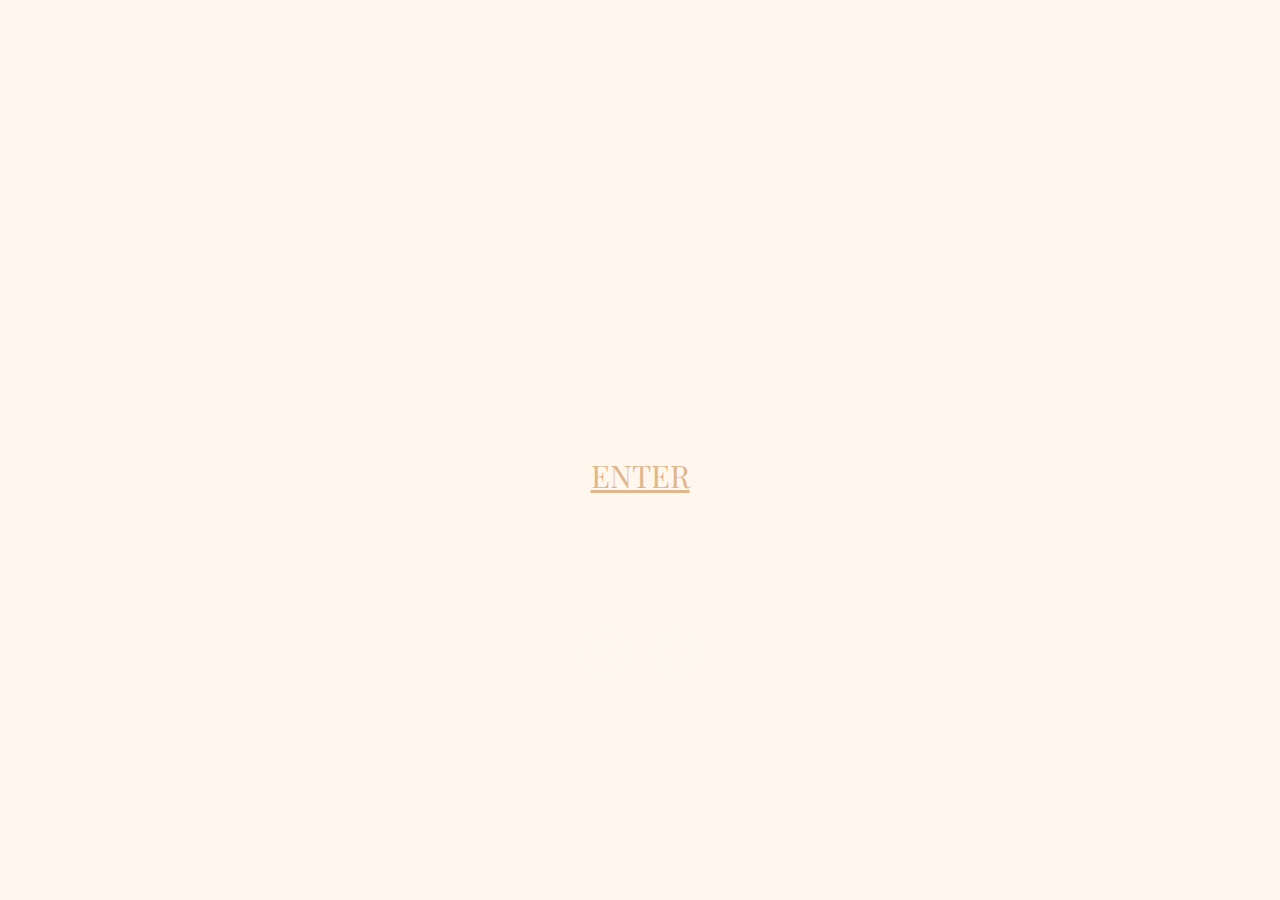
<file: index.html>
<!doctype html>
<html lang="en">

<head>
    <!-- Required meta tags -->
    <meta charset="utf-8">
    <meta name="viewport" content="width=device-width, initial-scale=1, shrink-to-fit=no">

    <!-- Bootstrap CSS -->
    <link rel="stylesheet" href="https://cdn.jsdelivr.net/npm/bootstrap@4.5.3/dist/css/bootstrap.min.css"
        integrity="sha384-TX8t27EcRE3e/ihU7zmQxVncDAy5uIKz4rEkgIXeMed4M0jlfIDPvg6uqKI2xXr2" crossorigin="anonymous">
    
    <!-- Main CSS -->
    <link rel="stylesheet" href="css/styles.css" />

    <!-- Fonts -->
    <link rel="preconnect" href="https://fonts.gstatic.com">
    <link href="https://fonts.googleapis.com/css2?family=Lato:wght@300;400&family=Playfair+Display&display=swap"
        rel="stylesheet">

    <title>Enter Rosewood Cafe</title>
</head>

<body>

    <main>
        <div class="index-logo">
            <img src="img\nav-logo.png" title="Rosewood Cafe logo" alt="logo featuring a swirly coffee cup and elegant text reading Rosewood Cafe" />
        </div>
        <div class="index-info">
            <a class="btn button-style index-button mx-0" href="home.html" role="button">Enter</a>
            <p class="index-p">Middleburg • Miami • Coral Gables</p>
        </div>
        <div class="index-social-section">
            <a href="#"><img class="social-img index-social" src="img\ig-white.png" title="visit our Facebook!" alt="brown Facebook logo" /></a>
            <a href="#"><img class="social-img index-social" src="img\fb-white.png" title="visit our Instagram!" alt="brown Instagram logo" /></a>
        </div>
    </main>
    



    <!--Bootstrap Scripts w/ jQuery-->
    <script src="https://code.jquery.com/jquery-3.5.1.slim.min.js"
        integrity="sha384-DfXdz2htPH0lsSSs5nCTpuj/zy4C+OGpamoFVy38MVBnE+IbbVYUew+OrCXaRkfj"
        crossorigin="anonymous"></script>
    <script src="https://cdn.jsdelivr.net/npm/bootstrap@4.5.3/dist/js/bootstrap.bundle.min.js"
        integrity="sha384-ho+j7jyWK8fNQe+A12Hb8AhRq26LrZ/JpcUGGOn+Y7RsweNrtN/tE3MoK7ZeZDyx"
        crossorigin="anonymous"></script>
    <!--Background Slideshow Script-->
    <script src="js/jquery-background-slideshow.js"></script>
    <!--Main js script-->
    <script src="js/main.js"></script>
</body>

</html>
</file>
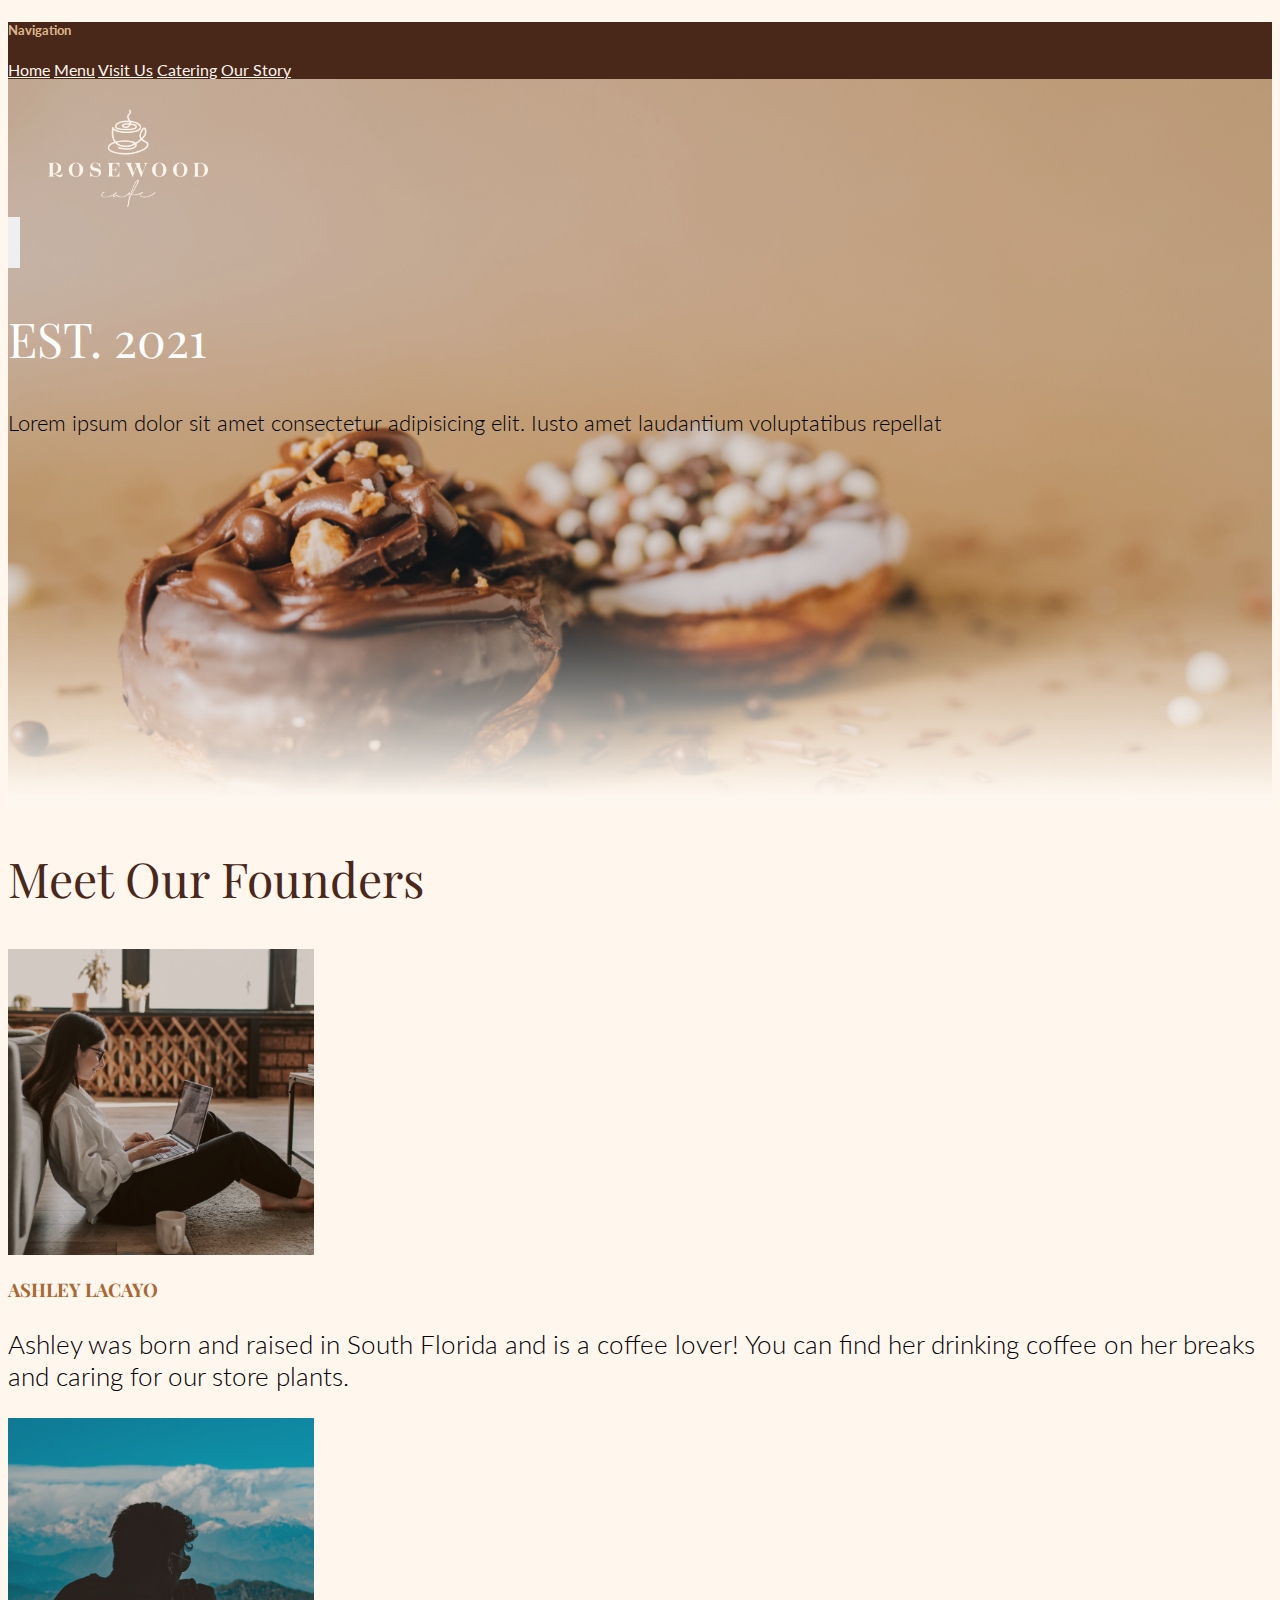
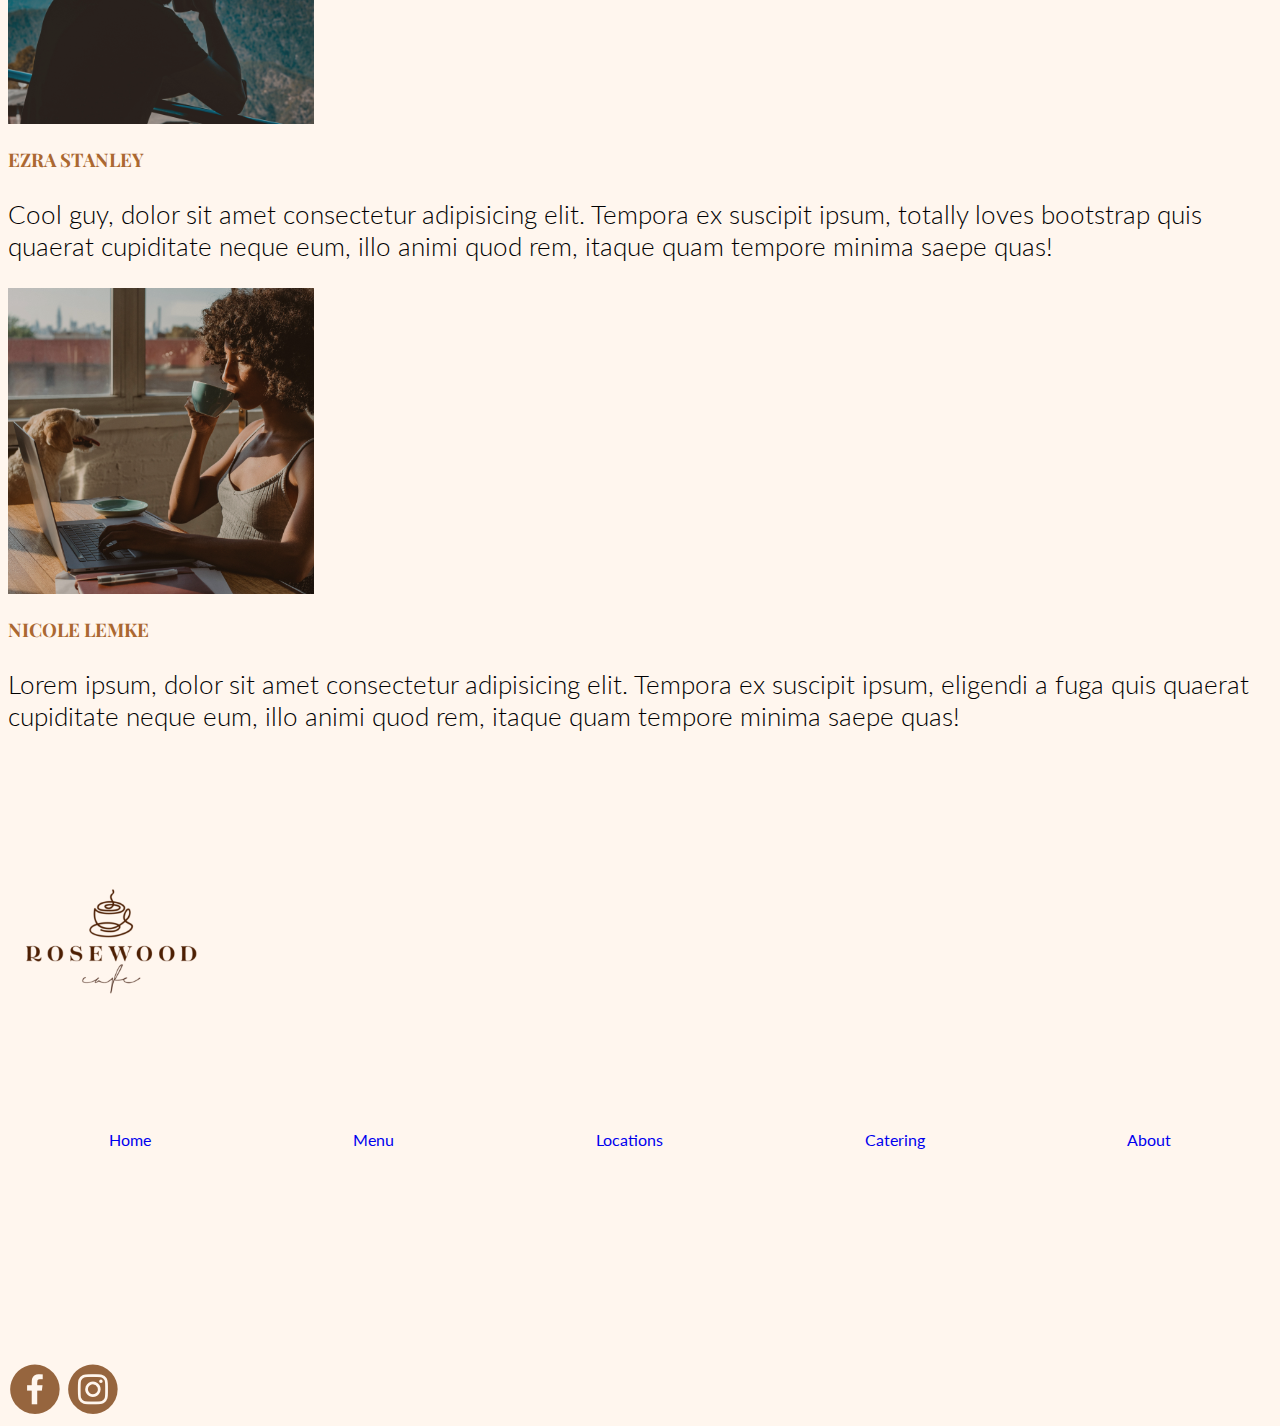
<file: about.html>
<!doctype html>
<html lang="en">

<head>
    <!-- Required meta tags -->
    <meta charset="utf-8">
    <meta name="viewport" content="width=device-width, initial-scale=1, shrink-to-fit=no">

    <!-- Bootstrap CSS -->
    <link rel="stylesheet" href="https://cdn.jsdelivr.net/npm/bootstrap@4.5.3/dist/css/bootstrap.min.css"
        integrity="sha384-TX8t27EcRE3e/ihU7zmQxVncDAy5uIKz4rEkgIXeMed4M0jlfIDPvg6uqKI2xXr2" crossorigin="anonymous">

    <!-- Main CSS -->
    <link rel="stylesheet" href="css/styles.css" />

    <!-- Fonts -->
    <link rel="preconnect" href="https://fonts.gstatic.com">
    <link href="https://fonts.googleapis.com/css2?family=Lato:wght@300;400&family=Playfair+Display&display=swap"
        rel="stylesheet">

    <title>About Us</title>
</head>

<body class="about-bg-image">
    <!-- Bootstrap Hamburger Menu, needs styling -->
    <!-- I thought setting the image as a background image might work here -->
    <header>
        <div class="pos-f-t">
            <div class="collapse bar-collapse" id="navbarToggleExternalContent">
                <div class="open-nav p-4">
                    <h5 class="h4">Navigation</h5>
                    <a href="home.html" class="d-block">Home</a>
                    <a href="menu.html" class="d-block ">Menu</a>
                    <a href="locations.html" class="d-block">Visit Us</a>
                    <a href="catering.html" class="d-block">Catering</a>
                    <a href="about.html" class="d-block">Our Story</a>
                </div>
            </div>

            <nav class="navbar navbar-light">
                <button class="navbar-toggler" type="button" data-toggle="collapse"
                    data-target="#navbarToggleExternalContent" aria-controls="navbarToggleExternalContent"
                    aria-expanded="false" aria-label="Toggle navigation">
                    <span class="navbar-toggler-icon"></span>
                </button>
                <img class="nav-white-logo" src="img\nav-logo.png" title="Rosewood Cafe logo"
                    alt="logo featuring a swirly coffee cup and elegant text reading Rosewood Cafe" />
            </nav>

            <div class="about-est container">
                <div class="row row-cols-1 justify-content-center text-center">
                    <h2>EST. <span class="small-date">2021</span></h2>
                    <p class="pb-5 col-11 col-md-10 col-lg-7">Lorem ipsum dolor sit amet consectetur adipisicing elit. Iusto amet laudantium voluptatibus
                        repellat</p>
                </div>
            </div>
        </div>
    </header>

    <section>
        <div class="container">
            <div class="row justify-content-center">
                <h2 class="text-center py-5 col-12">Meet Our Founders</h2>
                <div class="text-center col-sm-8 col-lg-4">
                    <img class="pb-3" src="img\ashley.png" title="founder Ashley" alt="founder Ashley Lacayo working on a computer" />
                    <h3 class="pb-2">Ashley Lacayo</h3>
                    <p class="pb-3">Ashley was born and raised in South Florida and is a coffee lover! You can find her drinking coffee on her breaks and caring for our store plants.</p>
                </div>

                <div class="text-center col-sm-8 col-lg-4">
                    <img class="pb-3" src="img\ezra.png" title="founder Ezra"
                        alt="founder Ezra Stanley looking over a mountain landscape while drinking from a mug" />
                    <h3 class="pb-2">Ezra Stanley</h3>
                    <p class="pb-3">Cool guy, dolor sit amet consectetur adipisicing elit. Tempora ex suscipit ipsum, totally loves bootstrap
                        quis quaerat
                        cupiditate neque eum, illo animi quod rem, itaque quam tempore minima saepe quas!</p>
                </div>

                <div class="text-center col-sm-8 col-lg-4">
                    <img class="pb-3" src="img\nicole.png" title="founder Nicole"
                        alt="founder Nicole Lemke working at a computer while drinking coffee, a golden retriever looking out the window next to her" />
                    <h3 class="pb-2">Nicole Lemke</h3>
                    <p class="pb-3">Lorem ipsum, dolor sit amet consectetur adipisicing elit. Tempora ex suscipit ipsum, eligendi a fuga
                        quis quaerat
                        cupiditate neque eum, illo animi quod rem, itaque quam tempore minima saepe quas!</p>
                </div>
            </div>
        </div>
    </section>
   

        <footer class="footer-section">
            <div class="container">
                <div class="row text-center justify-content-center justify-content-md-between">
        
                    <div class="col-10 col-sm-12 col-md-3 pr-0 mx-0">
                        <img src="img\footer-logo.png" title="Rosewood Cafe logo"
                            alt="logo featuring a swirly coffee cup and elegant text reading Rosewood Cafe" />
                    </div>
        
                    <div class="col-11 centerBlock col-md-6 px-0 mx-0">
                        <div class="nav-links text-center">
                            <a href="home.html" class="text-dark" style="text-decoration: none;"> Home</a>
                            <a href="menu.html" class="text-dark" style="text-decoration: none;"> Menu</a>
                            <a href="locations.html" class="text-dark" style="text-decoration: none;"> Locations</a>
                            <a href="catering.html" class="text-dark" style="text-decoration: none;"> Catering</a>
                            <a href="about.html" class="text-dark" style="text-decoration: none;"> About</a>
                        </div>
                    </div>
        
                    <div class="col-10 col-sm-10 col-md-3 image-fluid px-0 mx-0 text-center">
                        <div class="container text-center">
                            <div class="social-links row text-center" style="margin-top: 7%;">
                                <div class="col-12">
                                    <a href="#"><img src="img\nav-fb.png" title="visit our Facebook!"
                                            alt="brown Facebook logo" /></a>
                                    <a href="#"><img src="img\nav-ig.png" title="visit our Instagram!"
                                            alt="brown Instagram logo" /></a>
                                </div>
                            </div>
                        </div>
                    </div>
        
                </div>
            </div>
        </footer>
    
    <!--Bootstrap Scripts w/ jQuery-->
    <script src="https://code.jquery.com/jquery-3.5.1.slim.min.js"
        integrity="sha384-DfXdz2htPH0lsSSs5nCTpuj/zy4C+OGpamoFVy38MVBnE+IbbVYUew+OrCXaRkfj"
        crossorigin="anonymous"></script>
    <script src="https://cdn.jsdelivr.net/npm/bootstrap@4.5.3/dist/js/bootstrap.bundle.min.js"
        integrity="sha384-ho+j7jyWK8fNQe+A12Hb8AhRq26LrZ/JpcUGGOn+Y7RsweNrtN/tE3MoK7ZeZDyx"
        crossorigin="anonymous"></script>
    <!--Main js script-->
    <script src="js/main.js"></script>
</body>

</html>
</file>
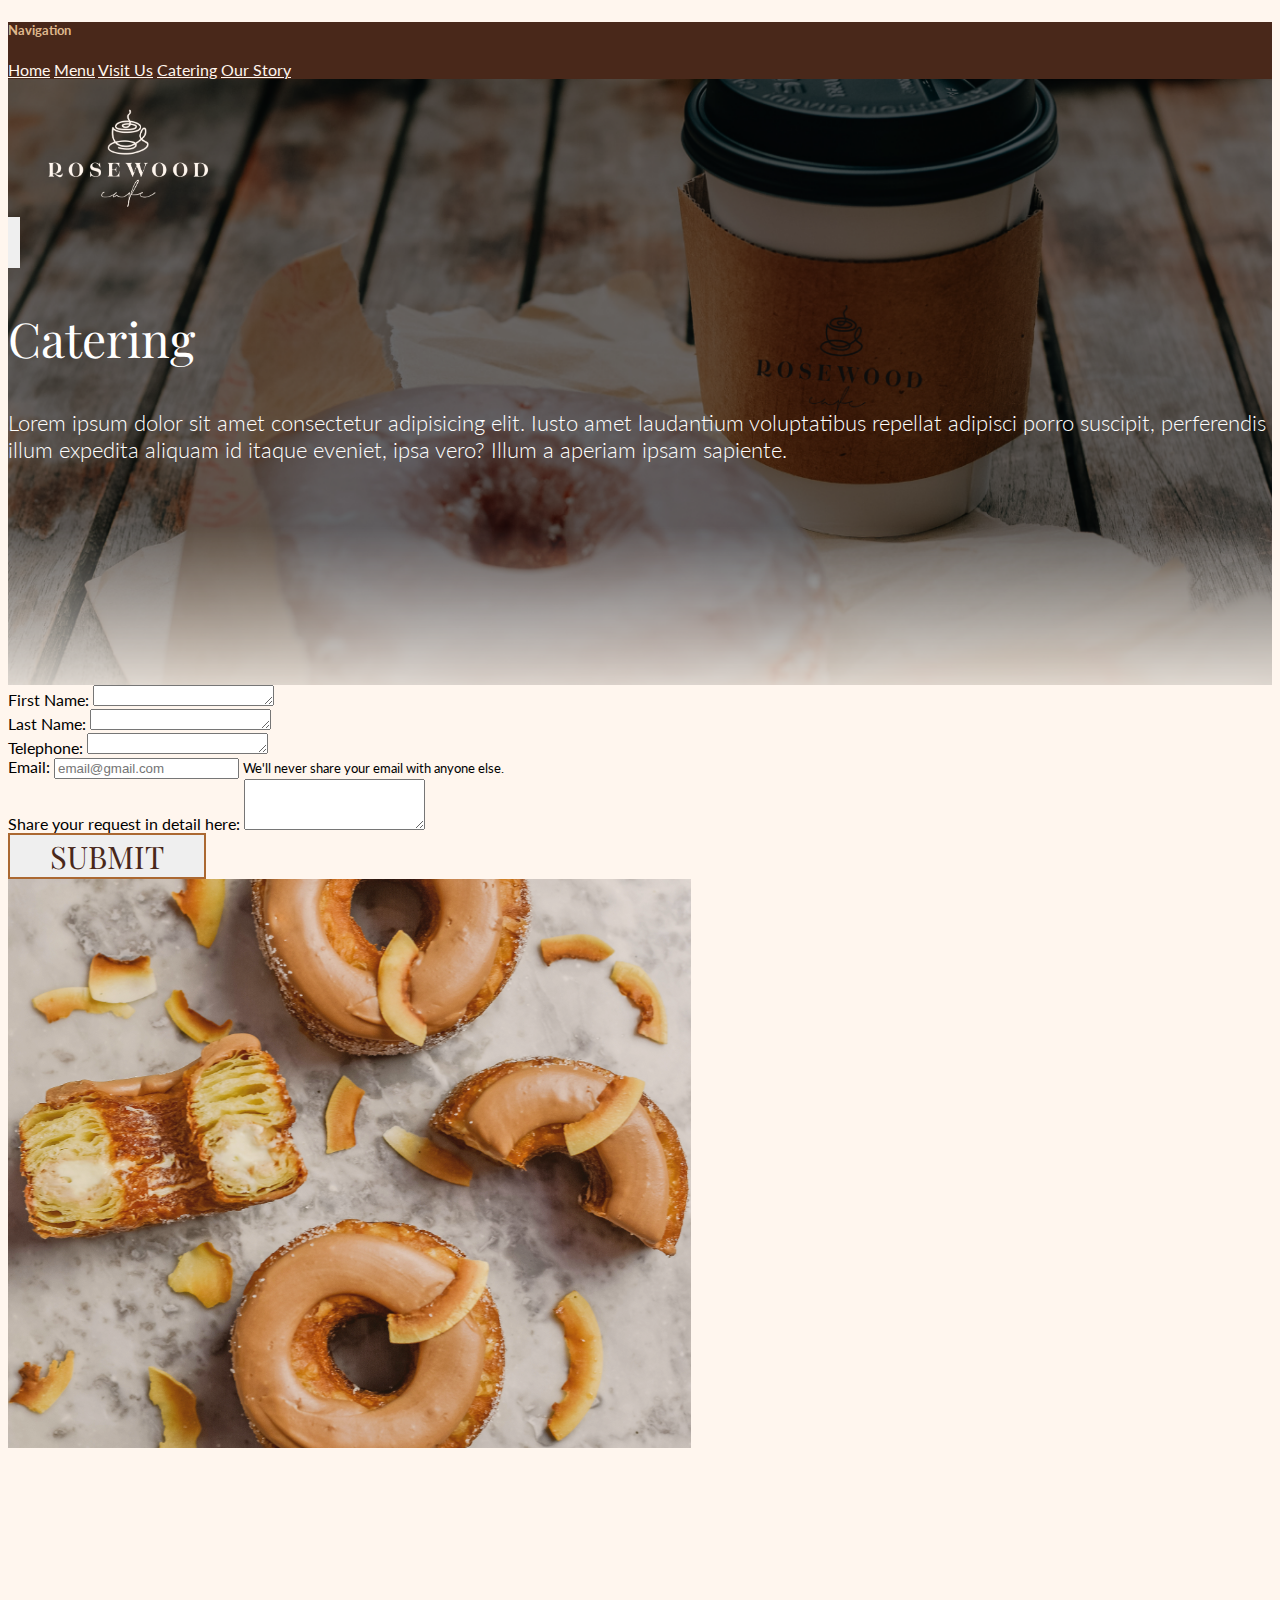
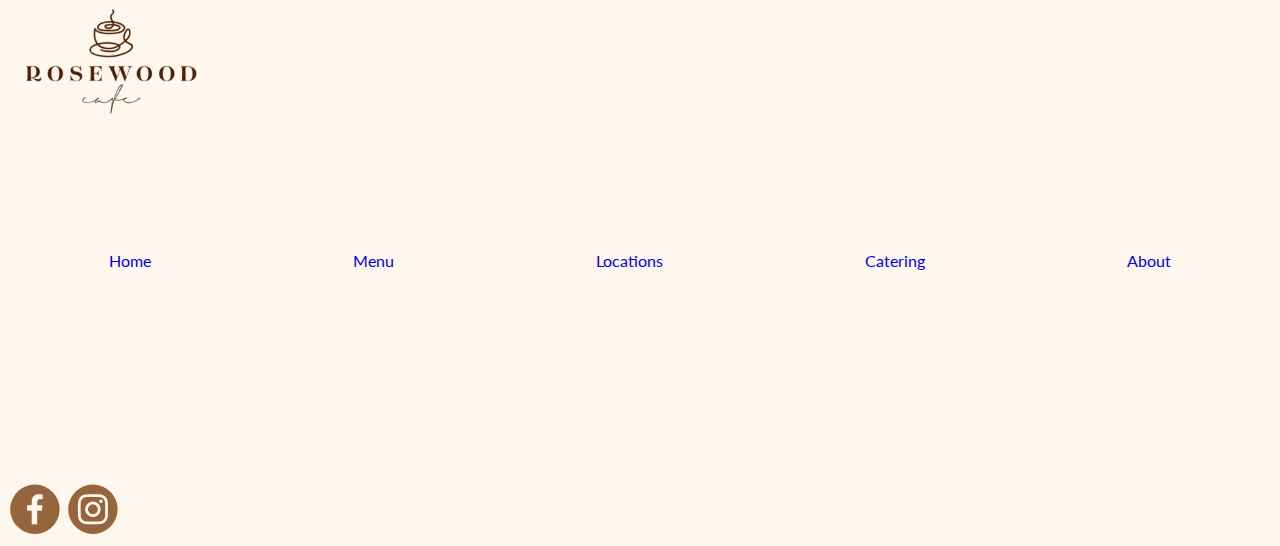
<file: catering.html>
<!doctype html>
<html lang="en">

<head>
    <!-- Required meta tags -->
    <meta charset="utf-8">
    <meta name="viewport" content="width=device-width, initial-scale=1, shrink-to-fit=no">

    <!-- Bootstrap CSS -->
    <link rel="stylesheet" href="https://cdn.jsdelivr.net/npm/bootstrap@4.5.3/dist/css/bootstrap.min.css"
        integrity="sha384-TX8t27EcRE3e/ihU7zmQxVncDAy5uIKz4rEkgIXeMed4M0jlfIDPvg6uqKI2xXr2" crossorigin="anonymous">

    <!-- Main CSS -->
    <link rel="stylesheet" href="css/styles.css" />

    <!-- Fonts -->
    <link rel="preconnect" href="https://fonts.gstatic.com">
    <link href="https://fonts.googleapis.com/css2?family=Lato:wght@300;400&family=Playfair+Display&display=swap"
        rel="stylesheet">

    <title>Catering</title>
</head>

<body class="catering-bg-image">
    <!-- Bootstrap Hamburger Menu, needs styling -->
    <!-- I thought setting the image as a background image might work here -->
    <header>
        <div class="pos-f-t">
            <div class="collapse bar-collapse" id="navbarToggleExternalContent">
                <div class="open-nav p-4">
                    <h5 class="h4">Navigation</h5>
                    <a href="home.html" class="d-block">Home</a>
                    <a href="menu.html" class="d-block ">Menu</a>
                    <a href="locations.html" class="d-block">Visit Us</a>
                    <a href="catering.html" class="d-block">Catering</a>
                    <a href="about.html" class="d-block">Our Story</a>
                </div>
            </div>
            <nav class="navbar navbar-light">
                <button class="navbar-toggler" type="button" data-toggle="collapse"
                    data-target="#navbarToggleExternalContent" aria-controls="navbarToggleExternalContent"
                    aria-expanded="false" aria-label="Toggle navigation">
                    <span class="navbar-toggler-icon"></span>
                </button>
                <img class="nav-white-logo" src="img\nav-logo.png" title="Rosewood Cafe logo"
                    alt="logo featuring a swirly coffee cup and elegant text reading Rosewood Cafe" />
            </nav>
        </div>

        <div class="content catering-header text-center ">
            <div class="row justify-content-center mx-4 justify-content-md-start">
                <h2 class="col-sm-10 col-md-12 text-md-left">Catering</h2>
                <p class="col-sm-10 col-md-6 text-md-left col-xl-4">Lorem ipsum dolor sit amet consectetur adipisicing elit. Iusto amet laudantium voluptatibus repellat
                    adipisci porro suscipit, perferendis illum expedita aliquam id itaque eveniet, ipsa vero? Illum a
                    aperiam ipsam sapiente.</p>
            </div>
        </div>
    </header>

    <main class="mt-lg-5">
        <div class="container">
            <div class="row justify-content-center">
                <div class="col-sm-10 col-lg-4 col-xl-5">
                    <form>
                        <div class="form-group">
                            <label for="exampleFormControlTextarea1">First Name:</label>
                            <textarea class="form-control" id="exampleFormControlTextarea1" rows="1"></textarea>
                        </div>
                        <div class="form-group">
                            <label for="exampleFormControlTextarea1">Last Name:</label>
                            <textarea class="form-control" id="exampleFormControlTextarea1" rows="1"></textarea>
                        </div>
                        <div class="form-group">
                            <label for="exampleFormControlTextarea1">Telephone:</label>
                            <textarea class="form-control" id="exampleFormControlTextarea1" rows="1"></textarea>
                        </div>
                        <div class="form-group">
                            <label for="exampleInputEmail1">Email:</label>
                            <input type="email" class="form-control" id="exampleInputEmail1" aria-describedby="emailHelp"
                                placeholder="email@gmail.com">
                            <small id="emailHelp" class="form-text text-muted">We'll never share your email with anyone
                                else.</small>
                        </div>
                        <div class="form-group pb-3">
                            <label for="exampleFormControlTextarea1">Share your request in detail here:</label>
                            <textarea class="form-control" id="exampleFormControlTextarea1" rows="3"></textarea>
                        </div>
                        <div class="text-center pb-5">
                            <button type="submit" class="btn button-style">Submit</button>
                        </div>
                    </form>
                </div>
                <div class="mx-0 col-sm-12 col-lg-8 col-xl-7">
                    <img class="img-fluid pb-5 mx-0 pb-lg-0" src="img\catering-donuts.png" title="we bring the donuts to you"
                    alt="four brown donuts with light brown glaze" />
                </div>
            </div>
        </div>
    </main>

        <footer class="footer-section">
            <div class="container">
                <div class="row text-center justify-content-center justify-content-md-between">
        
                    <div class="col-10 col-sm-12 col-md-3 pr-0 mx-0">
                        <img src="img\footer-logo.png" title="Rosewood Cafe logo"
                            alt="logo featuring a swirly coffee cup and elegant text reading Rosewood Cafe" />
                    </div>
        
                    <div class="col-11 centerBlock col-md-6 px-0 mx-0">
                        <div class="nav-links text-center">
                            <a href="home.html" class="text-dark" style="text-decoration: none;"> Home</a>
                            <a href="menu.html" class="text-dark" style="text-decoration: none;"> Menu</a>
                            <a href="locations.html" class="text-dark" style="text-decoration: none;"> Locations</a>
                            <a href="catering.html" class="text-dark" style="text-decoration: none;"> Catering</a>
                            <a href="about.html" class="text-dark" style="text-decoration: none;"> About</a>
                        </div>
                    </div>
        
                    <div class="col-10 col-sm-10 col-md-3 image-fluid px-0 mx-0 text-center">
                        <div class="container text-center">
                            <div class="social-links row text-center" style="margin-top: 7%;">
                                <div class="col-12">
                                    <a href="#"><img src="img\nav-fb.png" title="visit our Facebook!"
                                            alt="brown Facebook logo" /></a>
                                    <a href="#"><img src="img\nav-ig.png" title="visit our Instagram!"
                                            alt="brown Instagram logo" /></a>
                                </div>
                            </div>
                        </div>
                    </div>
        
                </div>
            </div>
        </footer>
    
    <!--Bootstrap Scripts w/ jQuery-->
    <script src="https://code.jquery.com/jquery-3.5.1.slim.min.js"
        integrity="sha384-DfXdz2htPH0lsSSs5nCTpuj/zy4C+OGpamoFVy38MVBnE+IbbVYUew+OrCXaRkfj"
        crossorigin="anonymous"></script>
    <script src="https://cdn.jsdelivr.net/npm/bootstrap@4.5.3/dist/js/bootstrap.bundle.min.js"
        integrity="sha384-ho+j7jyWK8fNQe+A12Hb8AhRq26LrZ/JpcUGGOn+Y7RsweNrtN/tE3MoK7ZeZDyx"
        crossorigin="anonymous"></script>
    <!--Main js script-->
    <script src="js/main.js"></script>
</body>

</html>
</file>
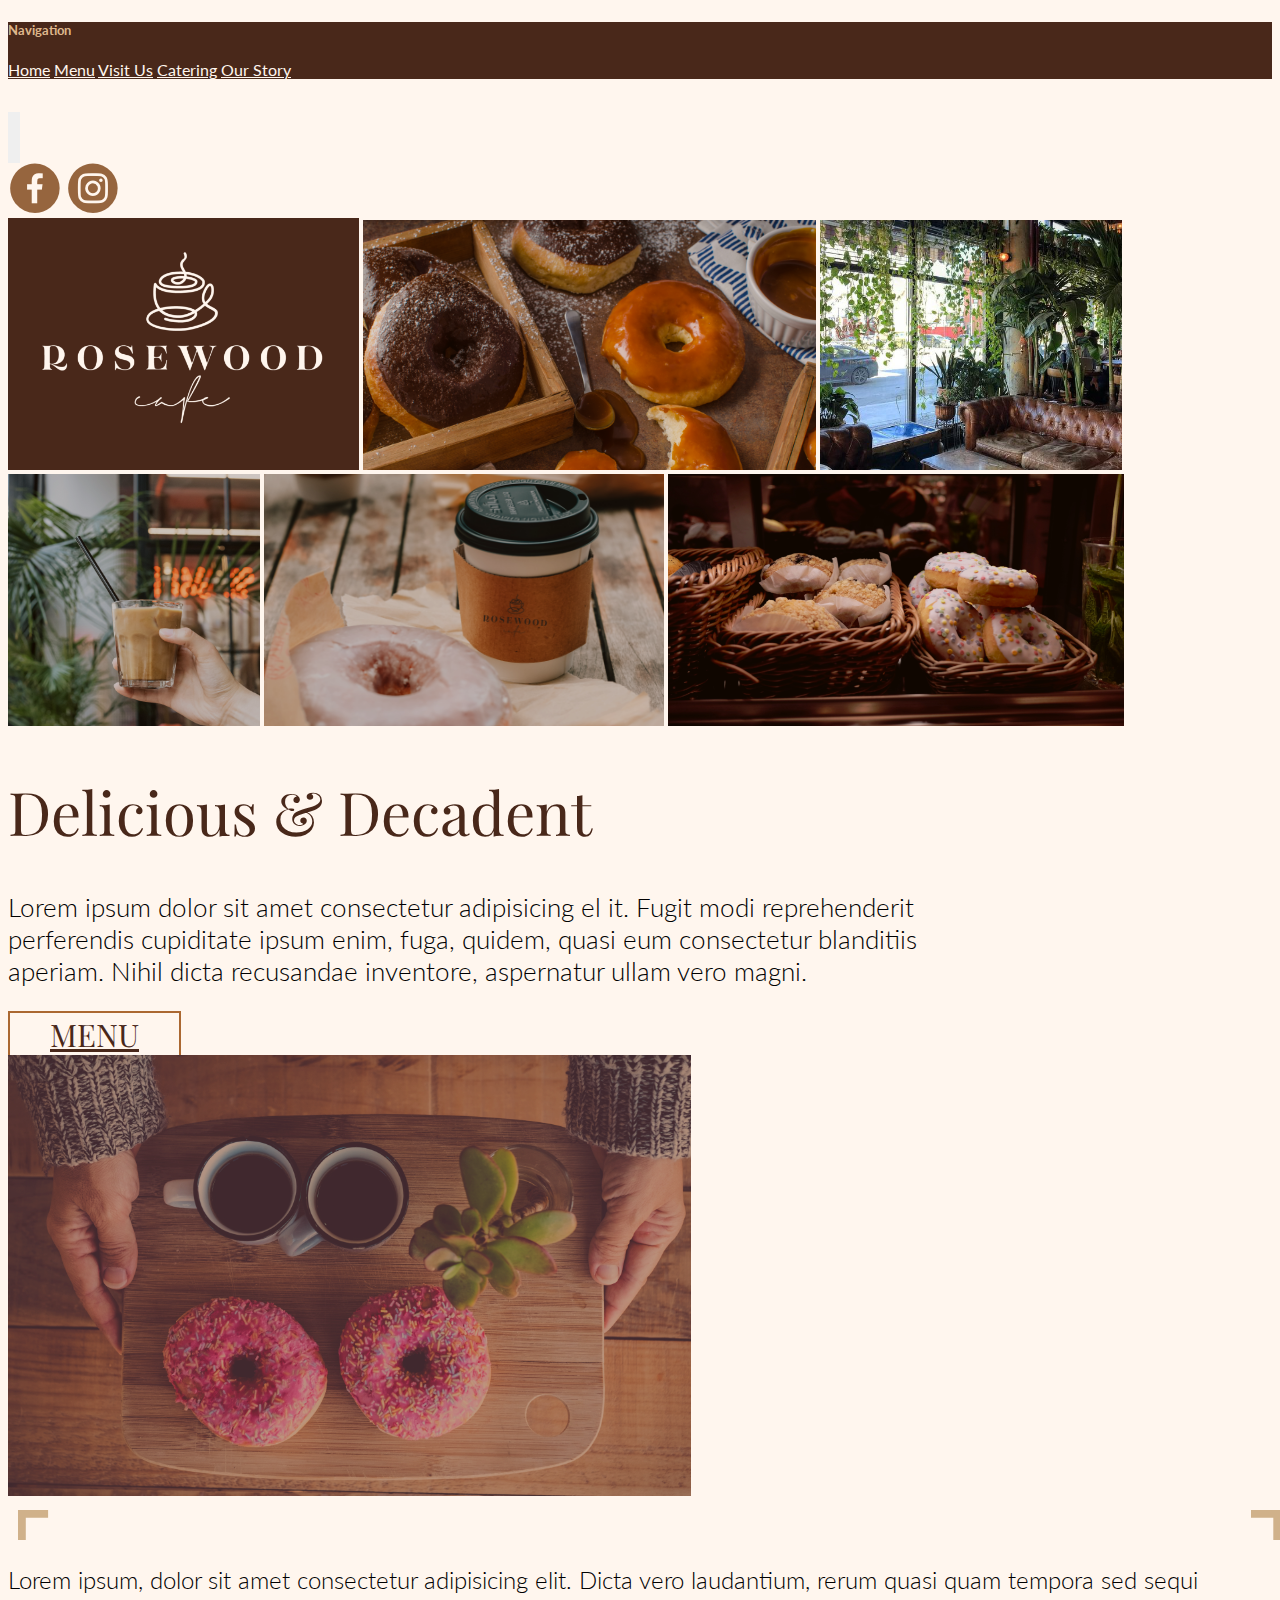
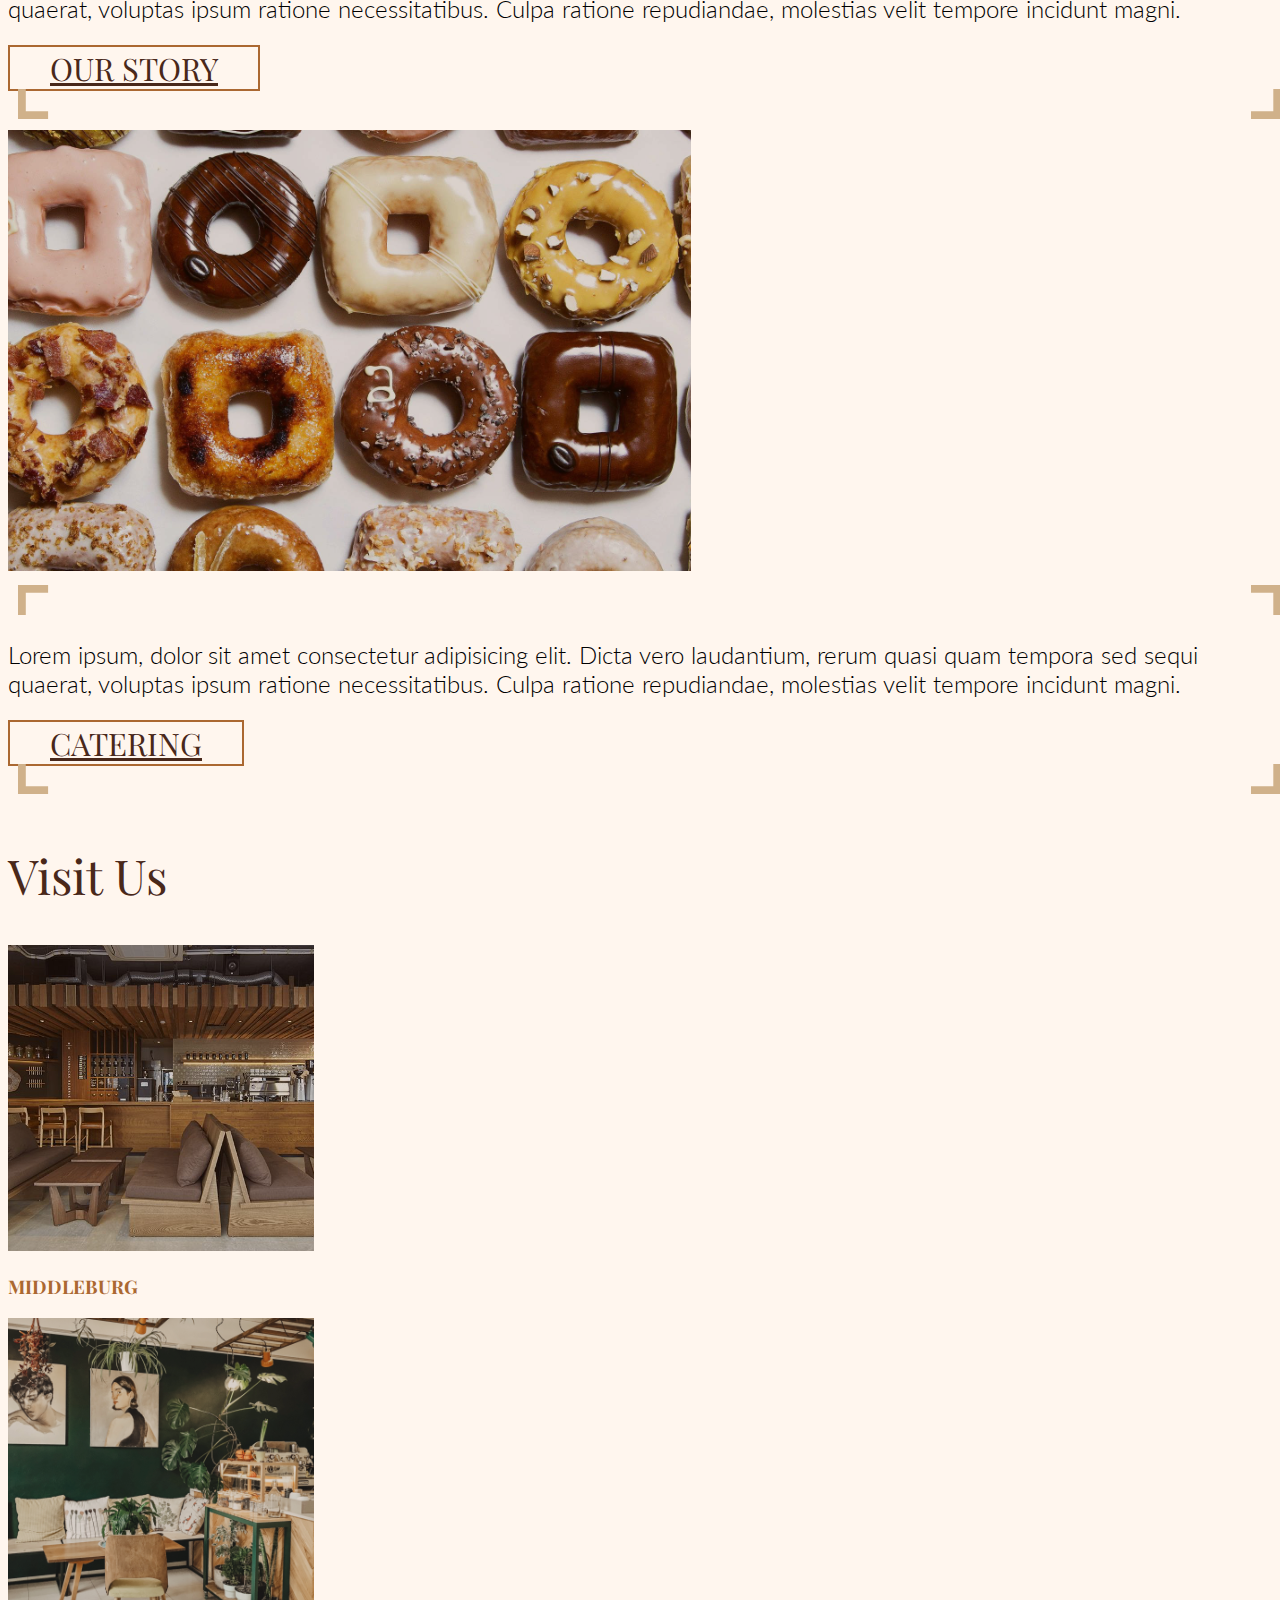
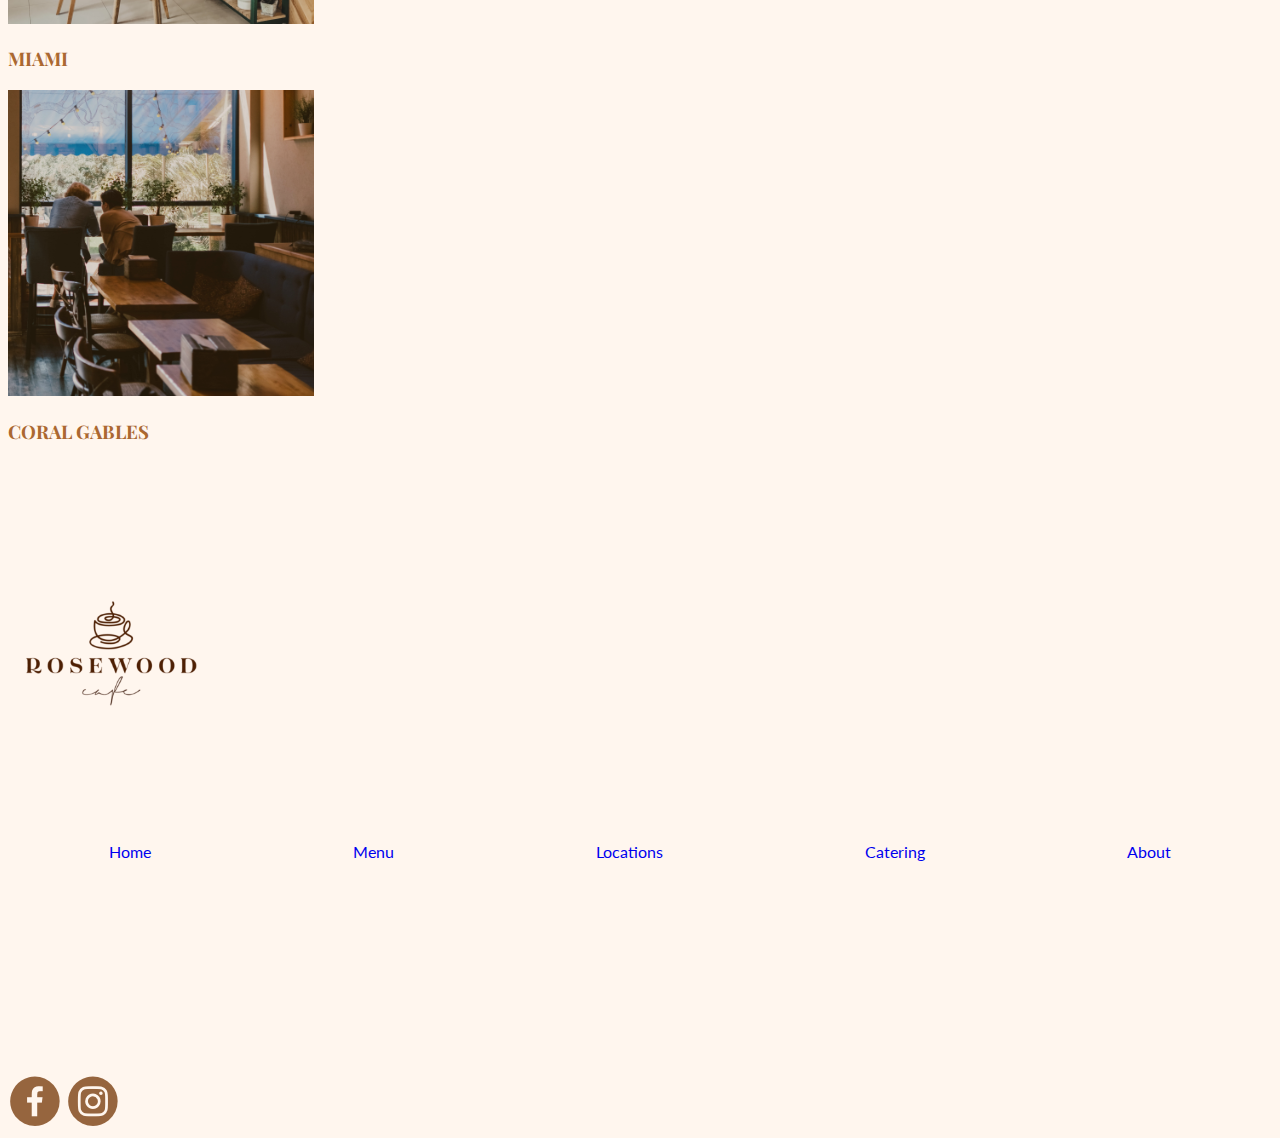
<file: home.html>
<!doctype html>
<html lang="en">

<head>
    <!-- Required meta tags -->
    <meta charset="utf-8">
    <meta name="viewport" content="width=device-width, initial-scale=1, shrink-to-fit=no">

    <!-- Bootstrap CSS -->
    <link rel="stylesheet" href="https://cdn.jsdelivr.net/npm/bootstrap@4.5.3/dist/css/bootstrap.min.css"
        integrity="sha384-TX8t27EcRE3e/ihU7zmQxVncDAy5uIKz4rEkgIXeMed4M0jlfIDPvg6uqKI2xXr2" crossorigin="anonymous">

    <!-- Main CSS -->
    <link rel="stylesheet" href="css/styles.css" />

    <!-- Fonts -->
    <link rel="preconnect" href="https://fonts.gstatic.com">
    <link href="https://fonts.googleapis.com/css2?family=Lato:wght@300;400&family=Playfair+Display&display=swap"
        rel="stylesheet">

    <title>Rosewood Cafe Home</title>
</head>

<body>
    <!-- Bootstrap Hamburger Menu, needs styling -->
    <header>
        <div class="pos-f-t">
            <div class="collapse bar-collapse" id="navbarToggleExternalContent">
                <div class="open-nav p-4">
                    <h5 class="h4">Navigation</h5>
                    <a href="home.html" class="d-block">Home</a>
                    <a href="menu.html" class="d-block ">Menu</a>
                    <a href="locations.html" class="d-block">Visit Us</a>
                    <a href="catering.html" class="d-block">Catering</a>
                    <a href="about.html" class="d-block">Our Story</a>
                </div>
            </div>
            <nav class="navbar navbar-light">
                <button class="navbar-toggler" type="button" data-toggle="collapse" data-target="#navbarToggleExternalContent"
                    aria-controls="navbarToggleExternalContent" aria-expanded="false" aria-label="Toggle navigation">
                    <span class="navbar-toggler-icon"></span>
                </button>
                <div class="float-right clearfix">
                    <a class="pr-1" href="#"><img class="social-img" src="img\nav-fb.png" title="visit our Facebook!" alt="brown Facebook logo" /></a>
                    <a class="pr-1" href="#"><img class="social-img" src="img\nav-ig.png" title="visit our Instagram!" alt="brown Instagram logo" /></a>
                </div>
            </nav>
        </div>
    </header>

    <section class="mt-4 mt-md-5 mb-xl-5">
        <div class="container">
            <div class="row row-cols-1 justify-content-center">
                <img class="img-fluid col order-1 pb-2 col-md-5 pl-md-0 pb-md-2 col-xl-4 pb-xl-3" src="img\home-collage-logo.png" title="Rosewood Cafe logo" alt="logo featuring a swirly coffee cup and elegant text reading Rosewood Cafe on brown background" />
                <img class="img-fluid col-7 order-5 pr-1 order-md-2 col-md-7 pb-md-2 pl-md-0 col-xl-5 pb-xl-3 pl-xl-1 pr-xl-3" src="img\home-collage-01.png" title="our amazing donuts" alt="selection of brown donuts and a spoon with caramel on a table" />
                <img class="img-fluid col-5 order-2 pr-1 pb-2 order-md-4 col-md-5 px-md-0 pb-md-2 order-xl-3 col-xl-3 pb-xl-3 pl-xl-1" src="img\home-collage-02.png" title="our aesthetic" alt="cafe with many plants, a brown couch, and a large window facing the street" />
                <img class="img-fluid col-5 order-6 pl-1 order-md-5 col-md-5 pl-md-0 pr-md-2 pb-md-2 order-xl-4 col-xl-3 pr-xl-3" src="img\home-collage-03.png" title="one of our best drinks" alt="hand holding up an iced coffee" />
                <img class="img-fluid col-7 order-3 pl-1 pb-2 order-md-6 col-md-7 pr-md-0 pb-md-2 order-xl-5 col-xl-4 pr-xl-3" src="img\home-collage-04.png" title="get a donut and a coffee" alt="glazed donut with paper coffe cup featuring a sleeve with Rosewood's logo" />
                <img class="img-fluid col order-4 pb-2 order-md-3 col-md-7 pl-md-0 pb-md-2 order-xl-6 col-xl-5 pl-xl-1 pr-xl-0" src="img\home-collage-05.png" title="so many donuts" alt="a variety of donuts in brown rectangular baskets" />
            </div> 
        </div>
    </section>

    <section class="mx-3 py-5">
        <div class="container">
            <div class="row row-cols-1 justify-content-center home-sec-two">
                <h1 class="col-12 text-center htwo">Delicious<br class="home-line-break"> & Decadent</h1>
                <div class="home-p-lg-w">
                    <p class="col-12 text-center mt-sm-3">Lorem ipsum dolor sit amet consectetur adipisicing el it. Fugit modi reprehenderit perferendis cupiditate ipsum enim, fuga, quidem, quasi eum consectetur blanditiis aperiam. Nihil dicta recusandae inventore, aspernatur ullam vero magni.</p>
                </div>
                <a class="btn button-style col-10 mt-sm-3 home-menu-button col-xl-4 px-xl-0 mx-0" href="menu.html" role="button">Menu</a>
            </div>
        </div>
    </section>

    <main class="my-5 home-main">
        <div class="container">
            <div class="row row-cols-1 justify-content-center mx-sm-0 text-lg-center">
                <div class="text-center col-xl-6 order-xl-1 px-xl-0">
                    <img class="img-fluid mb-5 mb-xl-0" src="img\home-donuts-01.png" title="let us serve you!" alt="person carrying wooden tray with two mugs of coffe, two pink donuts, and a decorative succulent" />
                </div>
                <div class="text-center col-xl-6 order-xl-2 text-xl-left pl-xl-2 pr-xl-0">
                    <div class="frame-top mb-4 mb-xl-0 p-xl-0">
                        <div class="frame-lc"><img src="img\topleftcorner.png" title="this sure is a nice frame" alt="light brown corner of a frame" /></div>
                        <div class="frame-rc"><img src="img\toprightcorner.png" title="this sure is a nice frame" alt="light brown corner of a frame" /></div>
                    </div>
                    <div class="text-center mx-lg-auto home-main-p ml-xl-3">
                        <p class="text-center mt-2 mb-4 mx-4 text-xl-left home-p-xl">Lorem ipsum, dolor sit amet consectetur adipisicing elit. Dicta vero laudantium, rerum quasi quam tempora sed sequi quaerat, voluptas ipsum ratione necessitatibus. Culpa ratione repudiandae, molestias velit tempore incidunt magni.</p>
                    </div>
                    <div class="ml-xl-5">
                        <a class="btn button-style mx-0" href="about.html" role="button">Our Story</a>
                    </div>
                    <div class="frame-bottom my-4 my-xl-0 p-xl-0">
                        <div class="frame-lc"><img src="img\bottomleftcorner.png" title="this sure is a nice frame" alt="light brown corner of a frame" /></div>
                        <div class="frame-rc"><img src="img\bottomrightcorner.png" title="this sure is a nice frame" alt="light brown corner of a frame" /></div>
                    </div>
                </div>

                <div class="col-xl-6 order-xl-4 px-xl-0">
                    <img class="img-fluid mb-5 mb-xl-0" src="img\home-donuts-02.png" title="such variety!" alt="a variety of square and circular donuts in many flavors" />
                </div>
                <div class="text-center col-xl-6 order-xl-3 text-xl-right pl-xl-0">
                    <div class="frame-top mb-4 mb-xl-0 p-xl-0">
                        <div class="frame-lc"><img src="img\topleftcorner.png" title="this sure is a nice frame" alt="light brown corner of a frame" /></div>
                        <div class="frame-rc"><img src="img\toprightcorner.png" title="this sure is a nice frame" alt="light brown corner of a frame" /></div>
                    </div>
                    <div class= "mx-lg-auto home-main-p">
                        <p class="mb-4 mx-4 home-p-xl text-xl-right">Lorem ipsum, dolor sit amet consectetur adipisicing elit. Dicta vero laudantium, rerum quasi quam tempora sed
                            sequi quaerat, voluptas ipsum ratione necessitatibus. Culpa ratione repudiandae, molestias velit tempore
                            incidunt magni.</p>
                    </div>
                    <div class="mr-xl-5">
                        <a class="btn button-style mx-0" href="catering.html" role="button">Catering</a>
                    </div>
                    <div class="frame-bottom my-4 p-xl-0">
                        <div class="frame-lc"><img src="img\bottomleftcorner.png" title="this sure is a nice frame" alt="light brown corner of a frame" /></div>
                        <div class="frame-rc"><img src="img\bottomrightcorner.png" title="this sure is a nice frame" alt="light brown corner of a frame" /></div>
                    </div>
                </div>
            </div>
        </div>
    </main>

    <section class="pt-xl-5">
        <div class="text-center">
            <h2 class="mb-5">Visit Us</h2>
        </div>
        <div class="container">
            <div class="row row-cols-1 justify-content-center text-center mx-0 row home-sec-three">
                    <div class="col-lg-4">
                        <img class="img-fluid mb-4" src="img\middleburg.png" title="our Middleburg location" alt="comfy cafe with brown padded booths and stylish tables in front of coffee bar" />
                        <h3 class="mb-5 pb-5">Middleburg</h3>
                    </div>
        
                    <div class="col-lg-4">
                        <img class="img-fluid mb-4" src="img\miami.png" title="our Miami location" alt="stylish cafe with plants, artwork, comfortable seating, and a coffee bar" />
                        <h3 class="mb-5 pb-5">Miami</h3>
                    </div>

                    <div class="col-lg-4">
                        <img class="img-fluid mb-4" src="img\coralgables.png" title="our Coral Gables location"alt="stylish cafe with booths facing a window along with chairs and booths at tables" />
                        <h3 class="mb-5 pb-5">Coral Gables</h3>
                    </div>
                
            </div>
        </div>
    </section>

    <footer class="footer-section">
        <div class="container">
            <div class="row text-center justify-content-center justify-content-md-between">
    
                <div class="col-10 col-sm-12 col-md-3 pr-0 mx-0">
                    <img src="img\footer-logo.png" title="Rosewood Cafe logo"
                        alt="logo featuring a swirly coffee cup and elegant text reading Rosewood Cafe" />
                </div>
    
                <div class="col-11 centerBlock col-md-6 px-0 mx-0">
                    <div class="nav-links text-center">
                        <a href="home.html" class="text-dark" style="text-decoration: none;"> Home</a>
                        <a href="menu.html" class="text-dark" style="text-decoration: none;"> Menu</a>
                        <a href="locations.html" class="text-dark" style="text-decoration: none;"> Locations</a>
                        <a href="catering.html" class="text-dark" style="text-decoration: none;"> Catering</a>
                        <a href="about.html" class="text-dark" style="text-decoration: none;"> About</a>
                    </div>
                </div>
    
                <div class="col-10 col-sm-10 col-md-3 image-fluid px-0 mx-0 text-center">
                    <div class="container text-center">
                        <div class="social-links row text-center" style="margin-top: 7%;">
                            <div class="col-12">
                                <a href="#"><img src="img\nav-fb.png" title="visit our Facebook!"
                                        alt="brown Facebook logo" /></a>
                                <a href="#"><img src="img\nav-ig.png" title="visit our Instagram!"
                                        alt="brown Instagram logo" /></a>
                            </div>
                        </div>
                    </div>
                </div>
    
            </div>
        </div>
    </footer>

    <!--Bootstrap Scripts w/ jQuery-->
    <script src="https://code.jquery.com/jquery-3.5.1.slim.min.js"
        integrity="sha384-DfXdz2htPH0lsSSs5nCTpuj/zy4C+OGpamoFVy38MVBnE+IbbVYUew+OrCXaRkfj"
        crossorigin="anonymous"></script>
    <script src="https://cdn.jsdelivr.net/npm/bootstrap@4.5.3/dist/js/bootstrap.bundle.min.js"
        integrity="sha384-ho+j7jyWK8fNQe+A12Hb8AhRq26LrZ/JpcUGGOn+Y7RsweNrtN/tE3MoK7ZeZDyx"
        crossorigin="anonymous"></script>
    <!--Main js script-->
    <script src="js/main.js"></script>
</body>

</html>
</file>
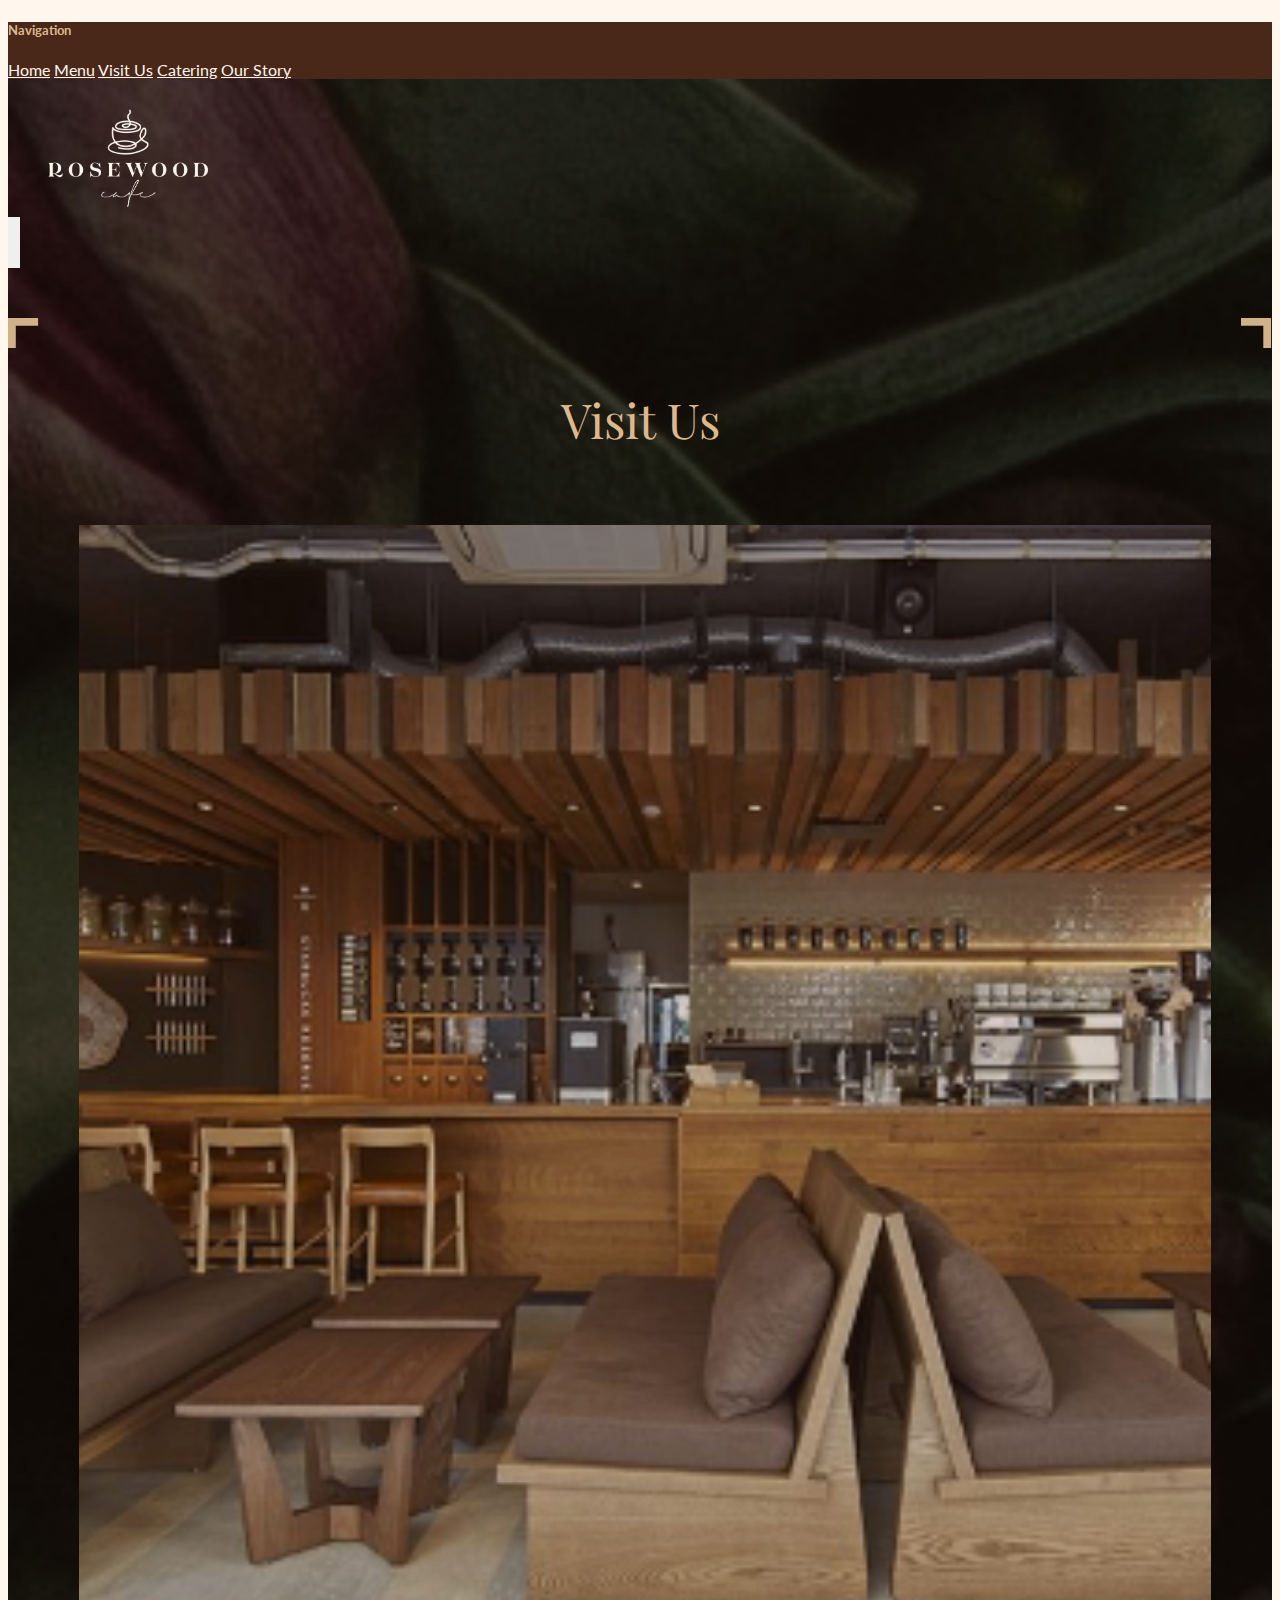
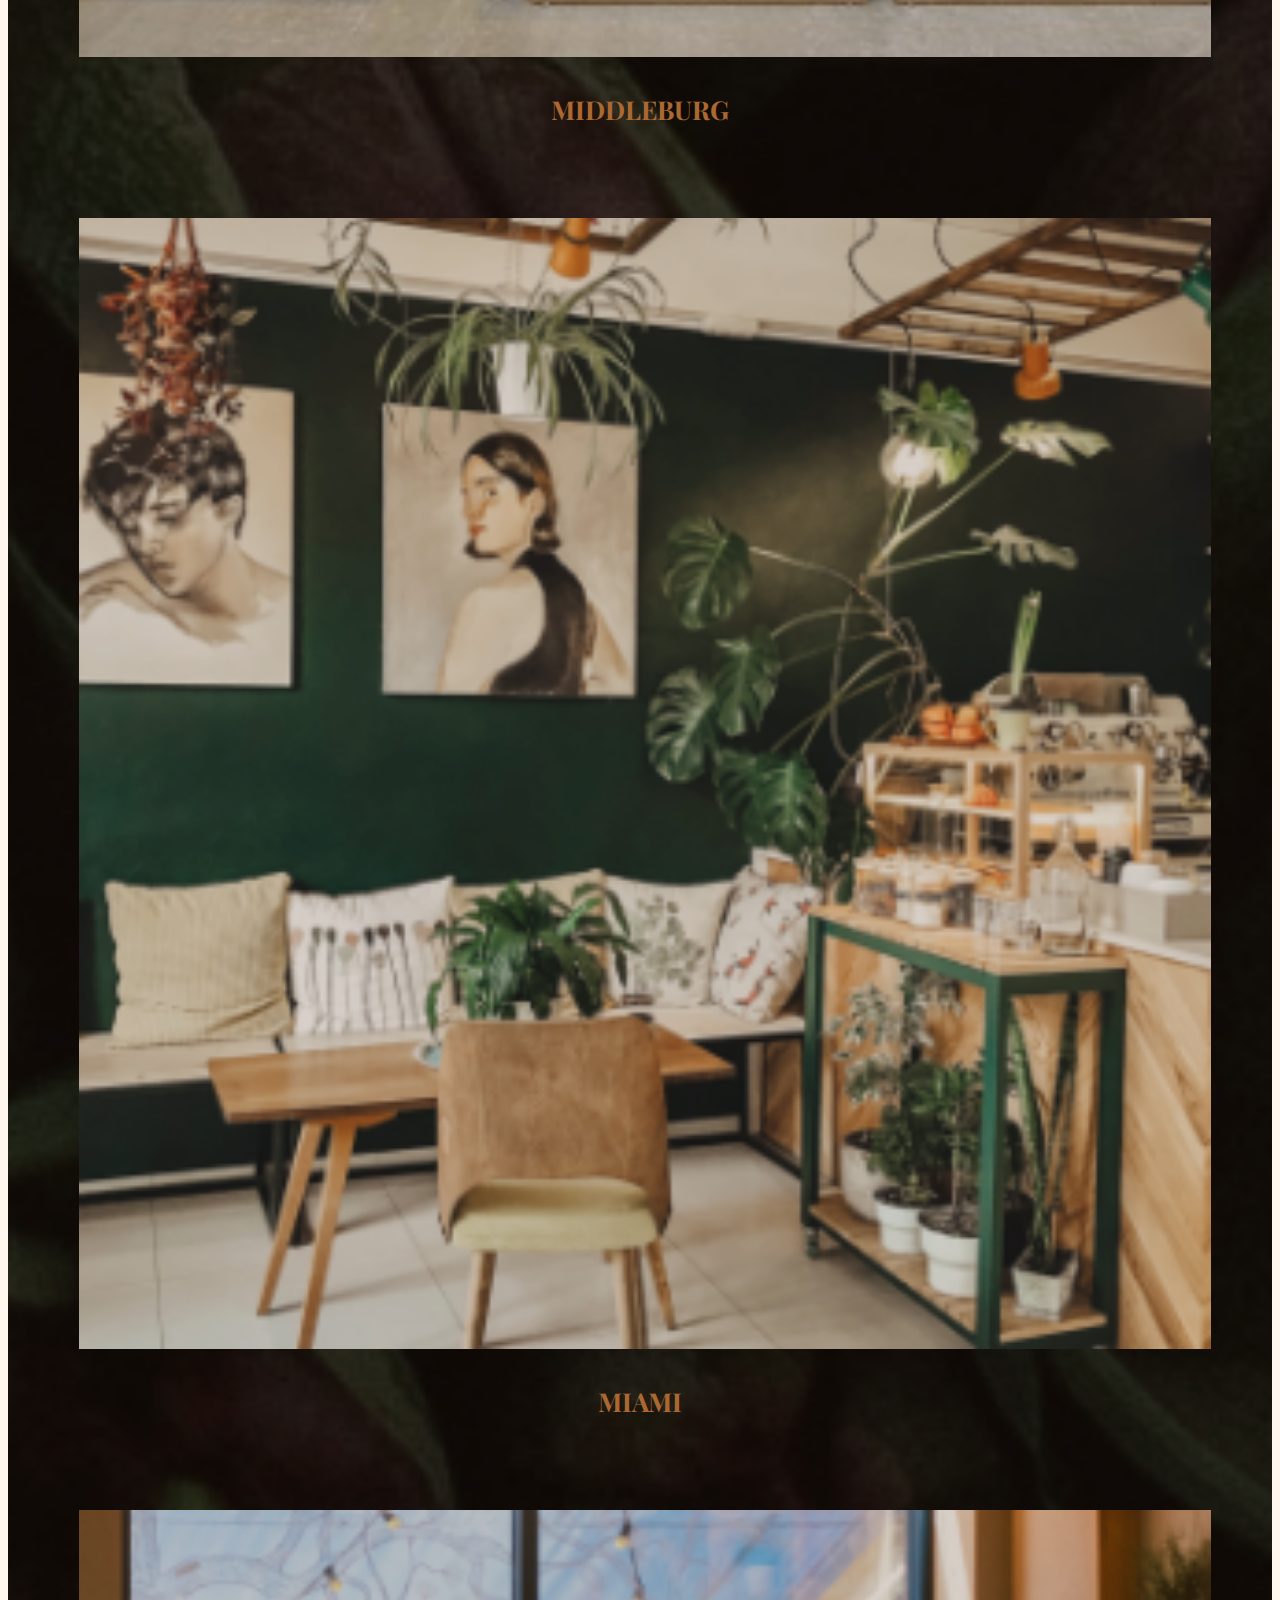
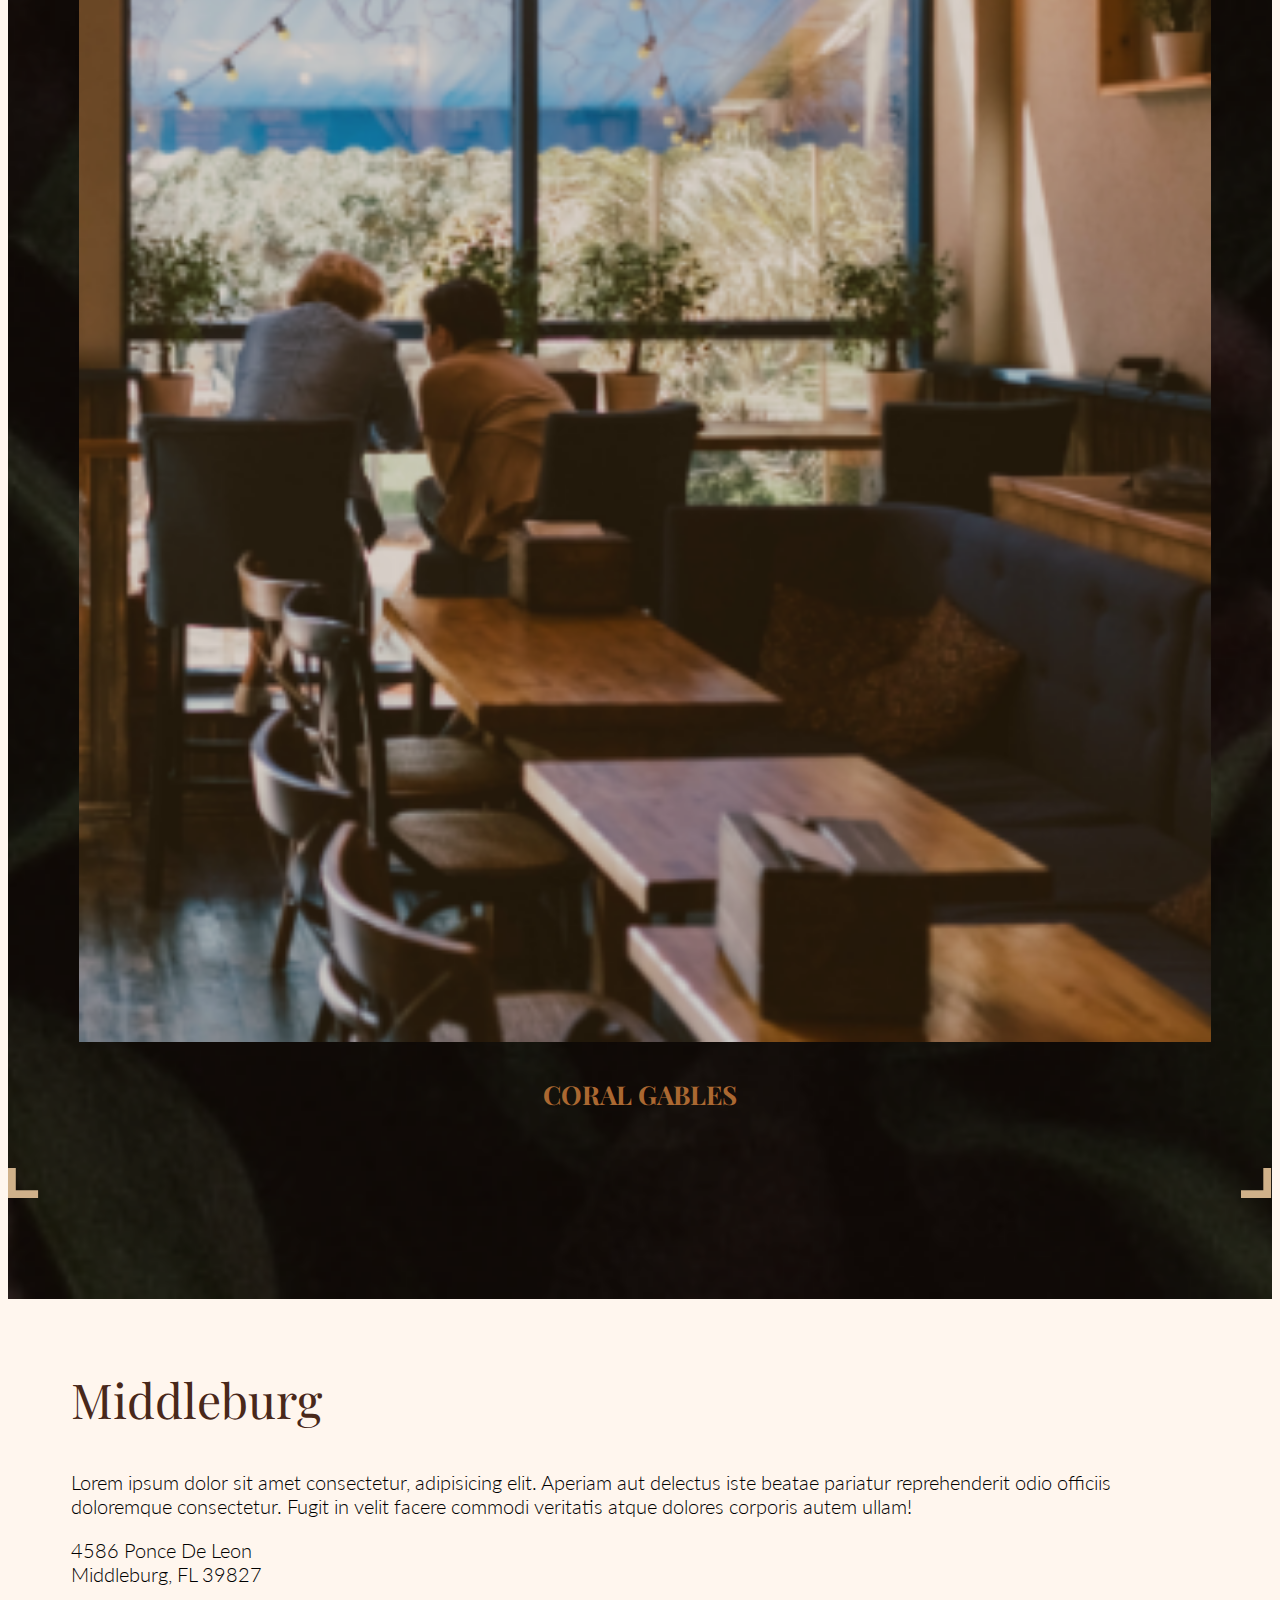
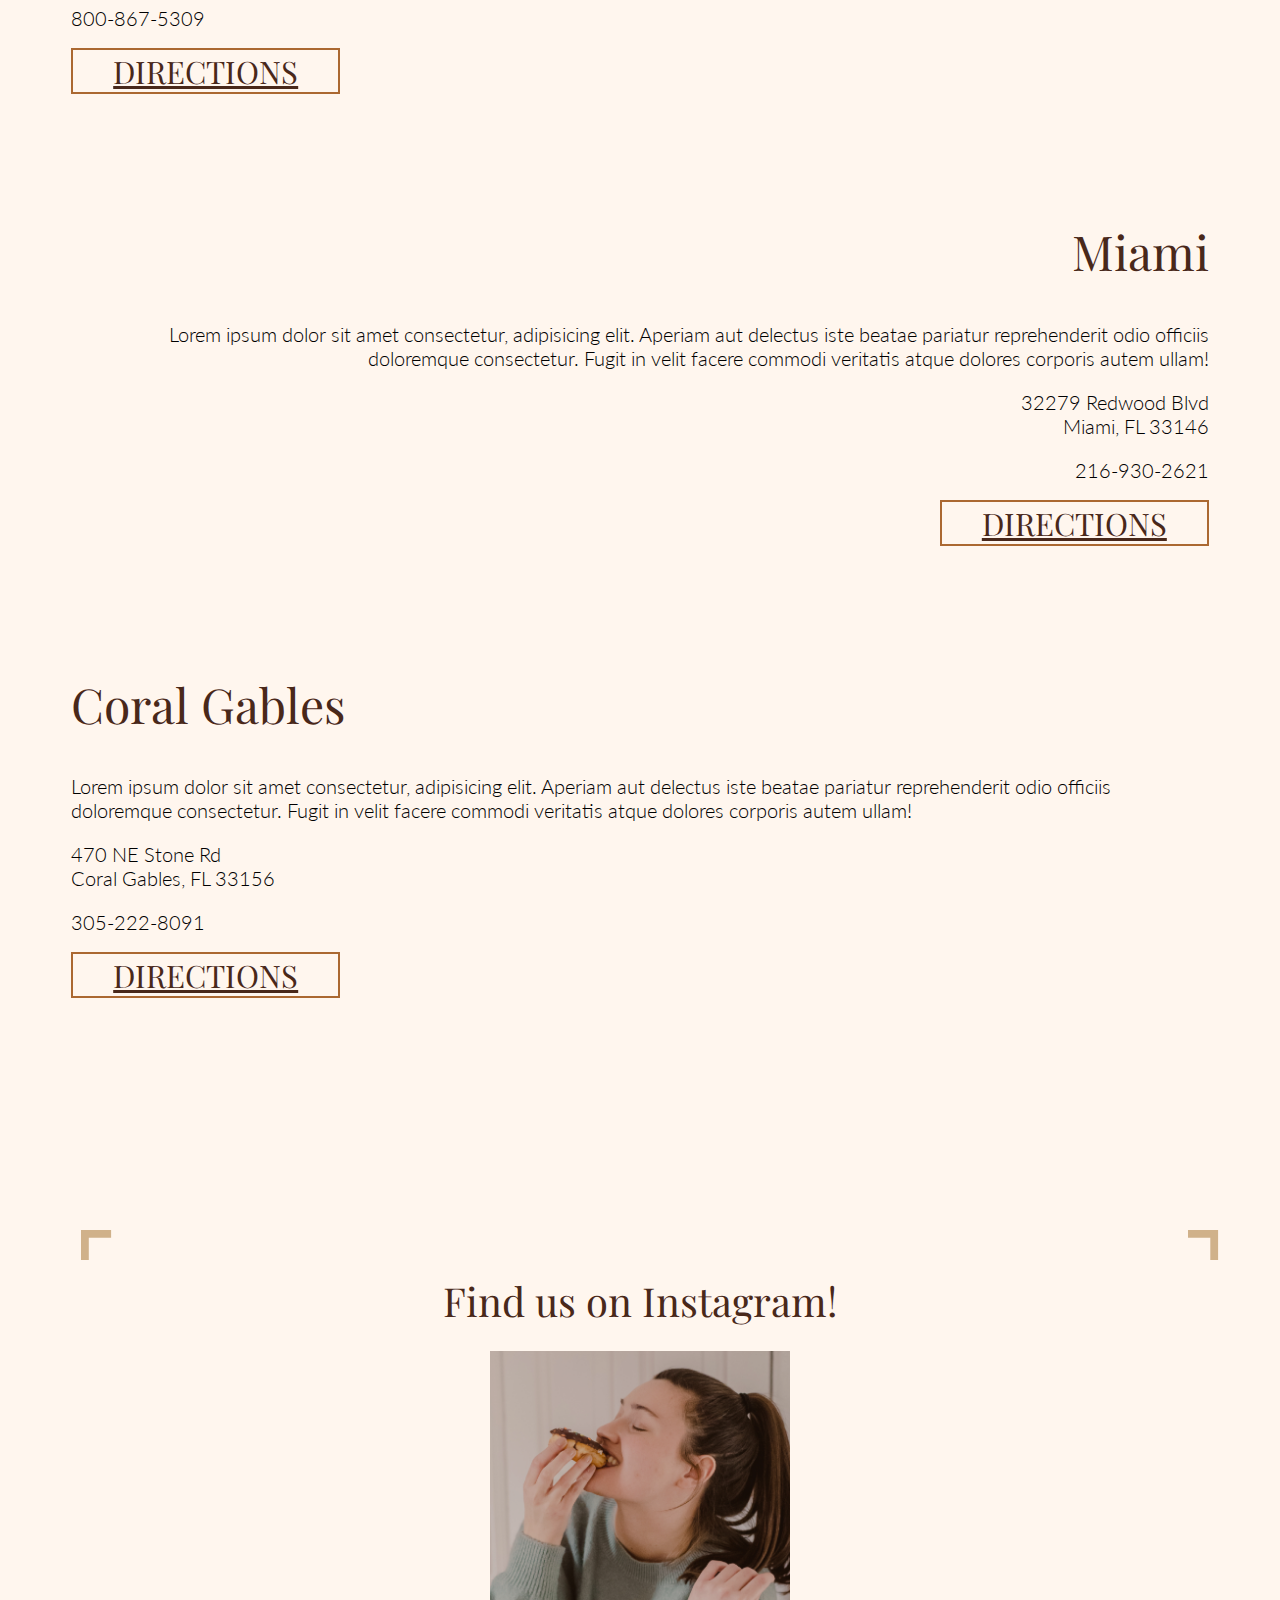
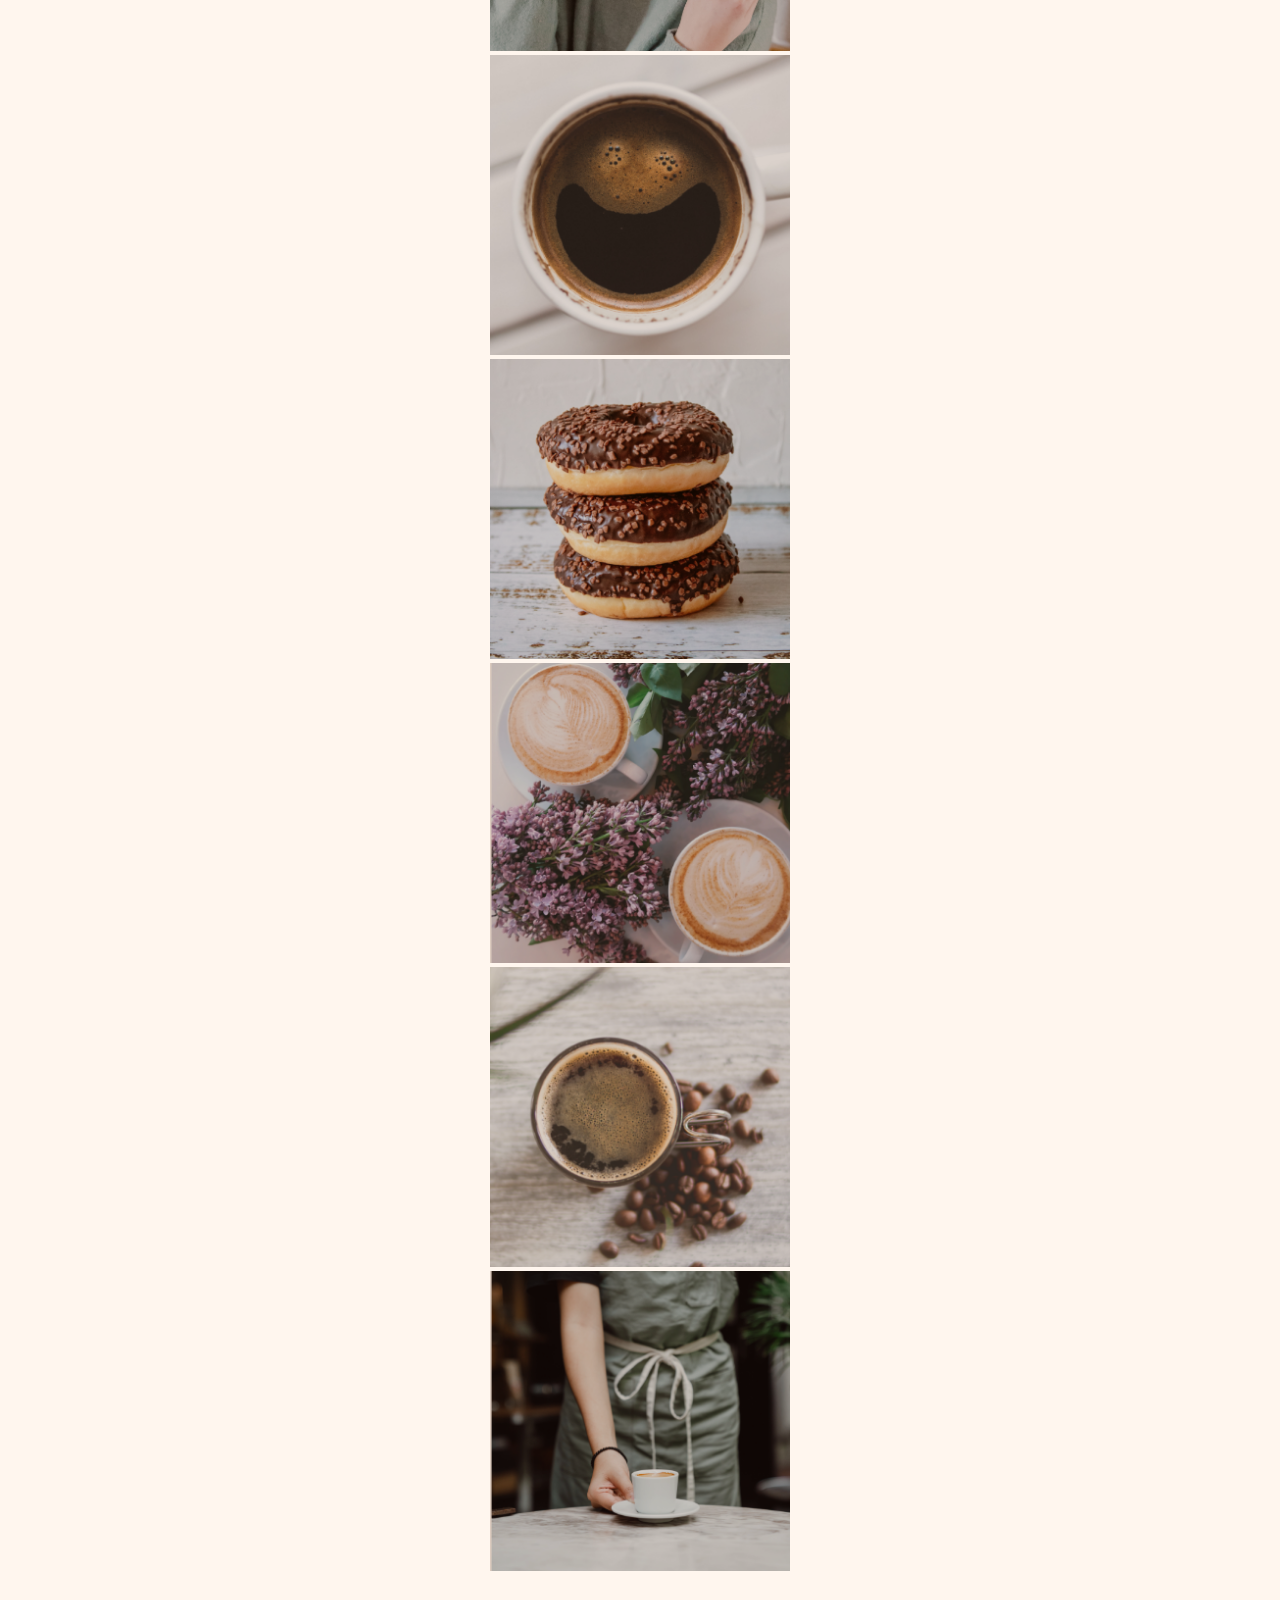
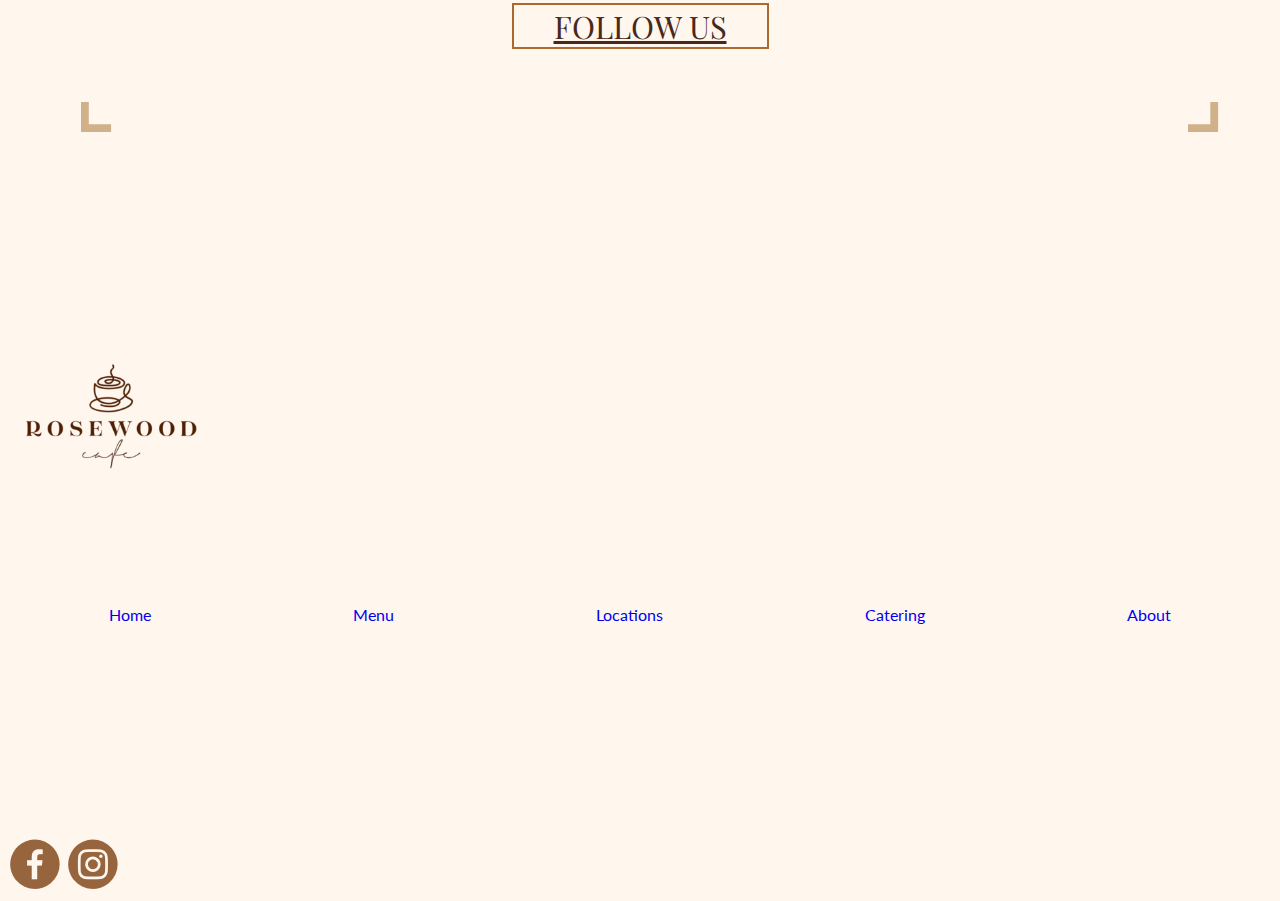
<file: locations.html>
<!doctype html>
<html lang="en">

<head>
    <!-- Required meta tags -->
    <meta charset="utf-8">
    <meta name="viewport" content="width=device-width, initial-scale=1, shrink-to-fit=no">

    <!-- Bootstrap CSS -->
    <link rel="stylesheet" href="https://cdn.jsdelivr.net/npm/bootstrap@4.5.3/dist/css/bootstrap.min.css"
        integrity="sha384-TX8t27EcRE3e/ihU7zmQxVncDAy5uIKz4rEkgIXeMed4M0jlfIDPvg6uqKI2xXr2" crossorigin="anonymous">

    <!-- Main CSS -->
    <link rel="stylesheet" href="css/styles.css" />

    <!-- Fonts -->
    <link rel="preconnect" href="https://fonts.gstatic.com">
    <link href="https://fonts.googleapis.com/css2?family=Lato:wght@300;400&family=Playfair+Display&display=swap"
        rel="stylesheet">

    <title>Locations</title>
</head>

<body class="location-body">
    <!-- Bootstrap Hamburger Menu, needs styling -->
    <!-- I thought setting the image as a background image might work here -->
    <header>
        <div class="pos-f-t">
            <div class="collapse bar-collapse" id="navbarToggleExternalContent">
                <div class="open-nav p-4">
                    <h5 class="h4">Navigation</h5>
                    <a href="home.html" class="d-block">Home</a>
                    <a href="menu.html" class="d-block ">Menu</a>
                    <a href="locations.html" class="d-block">Visit Us</a>
                    <a href="catering.html" class="d-block">Catering</a>
                    <a href="about.html" class="d-block">Our Story</a>
                </div>
            </div>
            <nav class="navbar navbar-light">
                <button class="navbar-toggler" type="button" data-toggle="collapse"
                    data-target="#navbarToggleExternalContent" aria-controls="navbarToggleExternalContent"
                    aria-expanded="false" aria-label="Toggle navigation">
                    <span class="navbar-toggler-icon"></span>
                </button>
                <img class="nav-white-logo" src="img\nav-logo.png" title="Rosewood Cafe logo" alt="logo featuring a swirly coffee cup and elegant text reading Rosewood Cafe" />
            </nav>
        </div>
        <div class="container location-container1">
            <div class="frame-top">
                <div class="frame-lc"><img src="img\topleftcorner.png" title="this sure is a nice frame"
                        alt="light brown corner of a frame" /></div>
                <div class="frame-rc"><img src="img\toprightcorner.png" title="this sure is a nice frame"
                        alt="light brown corner of a frame" /></div>
            </div>
            <div class="locations-title">
                <h2>Visit Us</h2>
                <h3>Middleburg</h3>
                <h3>Miami</h3>
                <h3>Coral Gables</h3>
            </div>
            <div class="frame-bottom frame-bottom-mobile">
                <div class="frame-lc"><img src="img\bottomleftcorner.png" title="this sure is a nice frame"
                        alt="light brown corner of a frame" /></div>
                <div class="frame-rc"><img src="img\bottomrightcorner.png" title="this sure is a nice frame"
                        alt="light brown corner of a frame" /></div>
            </div>
            <div class="row location-summary">
                <div class="col-sm-4 entry-location onlydesktop">
                    <img src="img\middleburg.png" title="our Middleburg location" alt="comfy cafe with brown padded booths and stylish tables in front of coffee bar" />
                    <h3>Middleburg</h3>
                </div>
                <div class="col-sm-4 entry-location">
                    <img src="img\miami.png" title="our Miami location" alt="stylish cafe with plants, artwork, comfortable seating, and a coffee bar" />
                    <h3 class="onlydesktop">Miami</h3>
                </div>
                <div class="col-sm-4 entry-location onlydesktop">
                    <img src="img\coralgables.png" title="our Coral Gables location" alt="stylish cafe with booths facing a window along with chairs and booths at tables" />
                    <h3>Coral Gables</h3>
                </div>
            </div>
            <div class="frame-bottom frame-bottom-desktop">
                <div class="frame-lc"><img src="img\bottomleftcorner.png" title="this sure is a nice frame"
                        alt="light brown corner of a frame" /></div>
                <div class="frame-rc"><img src="img\bottomrightcorner.png" title="this sure is a nice frame"
                        alt="light brown corner of a frame" /></div>
            </div>
        </div>
    </header>

    <main class="container location-container2">
        <div class="row loca-row">
            <div class="col-sm width50 mb-desktop">
                 <img src="img\middleburg-02.png" title="our Middleburg location" alt="modern white walled cafe with plants and a coffee bar" />
            </div>
            <div class="col-sm width50">
                <div class="location-info">
                    <h2>Middleburg</h2>
                    <p>Lorem ipsum dolor sit amet consectetur, adipisicing elit. Aperiam aut delectus iste beatae pariatur reprehenderit
                        odio officiis doloremque consectetur. Fugit in velit facere commodi veritatis atque dolores corporis autem ullam!
                    </p>
                    <p>4586 Ponce De Leon<br>Middleburg, FL 39827</p>
                    <p>800-867-5309</p>
                    <a class="btn button-style mx-0" href="#" role="button">Directions</a>
                </div>
            </div>
        </div>
        <div class="row loca-row miami-row">
            <div class="col-sm width50 miami-desktop">
                <img src="img\miami-02.png" title="our Miami location"
                    alt="close up shot of circular table with coffee, donuts, and a fruit cup" />
            </div>
            <div class="col-sm width50">
                <div class="location-info location-info-mia">
                    <h2>Miami</h2>
                    <p>Lorem ipsum dolor sit amet consectetur, adipisicing elit. Aperiam aut delectus iste beatae pariatur
                        reprehenderit odio officiis doloremque consectetur. Fugit in velit facere commodi veritatis atque dolores
                        corporis autem ullam!</p>
                    <p>32279 Redwood Blvd<br>Miami, FL 33146</p>
                    <p>216-930-2621</p>
                    <a class="btn button-style mx-0" href="#" role="button">Directions</a>
                </div>
            </div>
        </div>
        <div class="row loca-row">
            <div class="col-sm width50 cg-desktop">
                <img src="img\coralgables-02.png" title="our Coral Gables location" alt="stylish cafe with booths facing a window along with chairs and booths at tables" />
            </div>
            <div class="col-sm width50">
                <div class="location-info">
                    <h2>Coral Gables</h2>
                    <p>Lorem ipsum dolor sit amet consectetur, adipisicing elit. Aperiam aut delectus iste beatae pariatur
                        reprehenderit odio officiis doloremque consectetur. Fugit in velit facere commodi veritatis atque dolores
                        corporis autem ullam!</p>
                    <p>470 NE Stone Rd<br>Coral Gables, FL 33156</p>
                    <p>305-222-8091</p>
                    <a class="btn button-style mx-0" href="#" role="button">Directions</a>
                </div>
            </div>
        </div>
    </main>

    <section>
        <div class="social-carousel">
            <div class="frame-top">
                <div class="frame-lc"><img src="img\topleftcorner.png" title="this sure is a nice frame"
                        alt="light brown corner of a frame" /></div>
                <div class="frame-rc"><img src="img\toprightcorner.png" title="this sure is a nice frame"
                        alt="light brown corner of a frame" /></div>
            </div>
            <h2 class="social-h2">Find us on Instagram!</h2>
            <!--Carosel, see https://getbootstrap.com/docs/4.1/components/carousel/ for documentation on options including interval time between transitions-->
            <div class="container-fluid">
                <div id="carouselOptions" class="carousel slide" data-ride="carousel">
                <div class="carousel-inner">
                    <div class="carousel-item active">
                        <div class="d-flex justify-content-center">
                            <img class="d-block w-100" src="img\ig-04.png" alt="white woman with brown hair happily eating donut">
                        </div>
                    </div>
                    <div class="carousel-item">
                        <div class="d-flex justify-content-center">
                            <img class="d-block w-100" src="img\ig-02.png" alt="coffee with light foam in the shape of a smiling face">
                        </div>
                    </div>
                    <div class="carousel-item">
                        <div class="d-flex justify-content-center">
                         <img class="d-block w-100" src="img\ig-03.png" alt="three chocolate donuts stacked on top of each other">
                        </div>
                    </div>
                    <div class="carousel-item">
                        <div class="d-flex justify-content-center">
                             <img class="d-block w-100" src="img\ig-01.png" alt="two lattes with pink flowers in between them">
                        </div>
                    </div>
                    <div class="carousel-item">
                        <div class="d-flex justify-content-center">
                            <img class="d-block w-100" src="img\ig-06.png" alt="foamy coffee with coffee beans on a table next to it">
                        </div>
                    </div>
                    <div class="carousel-item">
                        <div class="d-flex justify-content-center">
                            <img class="d-block w-100" src="img\ig-05.png" alt="person in green apron serving a white mug of coffee">
                        </div>
                    </div>
                </div>
                <a class="btn button-style mx-0" href="#" role="button">Follow Us</a>
                <div class="frame-bottom">
                    <div class="frame-lc"><img src="img\bottomleftcorner.png" title="this sure is a nice frame"
                            alt="light brown corner of a frame" /></div>
                    <div class="frame-rc"><img src="img\bottomrightcorner.png" title="this sure is a nice frame"
                            alt="light brown corner of a frame" /></div>
                </div>
            </div>
            </div>
        </div>
    </section>


    <footer class="footer-section">
        <div class="container">
            <div class="row text-center justify-content-center justify-content-md-between">
    
                <div class="col-10 col-sm-12 col-md-3 pr-0 mx-0">
                    <img src="img\footer-logo.png" title="Rosewood Cafe logo"
                        alt="logo featuring a swirly coffee cup and elegant text reading Rosewood Cafe" />
                </div>
    
                <div class="col-11 centerBlock col-md-6 px-0 mx-0">
                    <div class="nav-links text-center">
                        <a href="home.html" class="text-dark" style="text-decoration: none;"> Home</a>
                        <a href="menu.html" class="text-dark" style="text-decoration: none;"> Menu</a>
                        <a href="locations.html" class="text-dark" style="text-decoration: none;"> Locations</a>
                        <a href="catering.html" class="text-dark" style="text-decoration: none;"> Catering</a>
                        <a href="about.html" class="text-dark" style="text-decoration: none;"> About</a>
                    </div>
                </div>
    
                <div class="col-10 col-sm-10 col-md-3 image-fluid px-0 mx-0 text-center">
                    <div class="container text-center">
                        <div class="social-links row text-center" style="margin-top: 7%;">
                            <div class="col-12">
                                <a href="#"><img src="img\nav-fb.png" title="visit our Facebook!"
                                        alt="brown Facebook logo" /></a>
                                <a href="#"><img src="img\nav-ig.png" title="visit our Instagram!"
                                        alt="brown Instagram logo" /></a>
                            </div>
                        </div>
                    </div>
                </div>
    
            </div>
        </div>
    </footer>
        
</footer>
    <!--Bootstrap Scripts w/ jQuery-->
    <script src="https://code.jquery.com/jquery-3.5.1.slim.min.js"
        integrity="sha384-DfXdz2htPH0lsSSs5nCTpuj/zy4C+OGpamoFVy38MVBnE+IbbVYUew+OrCXaRkfj"
        crossorigin="anonymous"></script>
    <script src="https://cdn.jsdelivr.net/npm/bootstrap@4.5.3/dist/js/bootstrap.bundle.min.js"
        integrity="sha384-ho+j7jyWK8fNQe+A12Hb8AhRq26LrZ/JpcUGGOn+Y7RsweNrtN/tE3MoK7ZeZDyx"
        crossorigin="anonymous"></script>
    <!--Main js script-->
    <script src="js/main.js"></script>
</body>

</html>
</file>
<file: css/styles.css>
#frame-top {
  position: relative;
  display: flex;
  width: 100%;
  padding: 10px 10px 0 10px;
}
#frame-rc {
  display: flex;
  width: 50%;
  flex-direction: row-reverse;
}
#frame-lc {
  display: flex;
  width: 50%;
}
#frame-bottom {
  position: relative;
  display: flex;
  width: 100%;
  padding: 0 10px 10px 10px;
}
#hvr-sink {
  display: inline-block;
  box-shadow: 0 0 1px rgba(0, 0, 0, 0);
  -webkit-transition-duration: 0.3s;
  transition-duration: 0.3s;
  -webkit-transition-property: transform;
  transition-property: transform;
  -webkit-transition-timing-function: ease-out;
  transition-timing-function: ease-out;
  -webkit-transform: translateY(8px);
  transform: translateY(8px);
}
#button-hover {
  background-color: #fad4d4;
  transition: .5s;
  color: #49281a;
  border-color: #ab6831;
}
#htwo {
  font-family: 'Playfair Display', serif;
  font-size: 3rem;
  font-weight: 400;
  color: #49281a;
  line-height: 3.8rem;
}
#htwolarge {
  font-family: 'Playfair Display', serif;
  font-size: 60px;
  font-weight: 400;
  color: #49281a;
  line-height: normal;
}
.frame-top {
  position: relative;
  display: flex;
  width: 100%;
  padding: 10px 10px 0 10px;
}
.frame-bottom {
  position: relative;
  display: flex;
  width: 100%;
  padding: 0 10px 10px 10px;
}
.frame-lc {
  display: flex;
  width: 50%;
}
.frame-rc {
  display: flex;
  width: 50%;
  flex-direction: row-reverse;
}
.social-img:hover {
  display: inline-block;
  box-shadow: 0 0 1px rgba(0, 0, 0, 0);
  -webkit-transition-duration: 0.3s;
  transition-duration: 0.3s;
  -webkit-transition-property: transform;
  transition-property: transform;
  -webkit-transition-timing-function: ease-out;
  transition-timing-function: ease-out;
  -webkit-transform: translateY(8px);
  transform: translateY(8px);
}
body {
  background-color: #fff6ee;
}
.button-style {
  font-family: 'Playfair Display', serif;
  font-weight: 400;
  font-size: 31px;
  color: #49281a;
  text-transform: uppercase;
  border: 2px solid #ab6831;
  border-radius: 0;
  padding: 0rem 2.5rem;
}
.button-style:hover {
  background-color: #fad4d4;
  transition: .5s;
  color: #49281a;
  border-color: #ab6831;
}
button:focus {
  outline: none;
}
.navbar-light {
  padding-top: 20px;
}
.navbar-light .navbar-toggler {
  border: 2px solid #49281a;
  border: 0;
  padding-bottom: 50px;
}
.navbar-light .navbar-toggler .navbar-toggler-icon {
  background-image: url(../img/navbar-dark.png);
}
.open-nav {
  background-color: #49281a;
  font-family: 'Lato', sans-serif;
  font-weight: 400;
}
.open-nav h5 {
  color: #dfb78c;
}
.open-nav a {
  color: #fff6ee;
}
.nav-white-logo {
  width: 60%;
  max-width: 200px;
  padding: 5px;
}
.index-logo {
  text-align: center;
  padding: 150px 0 20px 0;
}
@media (max-width: 575px) {
  .index-logo {
    padding: 75px 0 20px 0;
  }
}
.index-logo img {
  width: 100%;
  max-width: 500px;
}
.index-info {
  text-align: center;
}
.index-info .index-button {
  color: #dfb78c;
  border-color: #fff6ee;
  transition: .5s;
}
.index-info .index-button:hover {
  background-color: #fad4d4;
  transition: .5s;
  color: #49281a;
  border-color: #ab6831;
}
.index-info .index-p {
  color: #fff6ee;
  text-transform: uppercase;
  padding: 20px;
  padding: 20px 0 20px 0;
}
@media (max-width: 575px) {
  .index-info .index-p {
    max-width: 320px;
    margin: auto;
  }
}
.index-social-section {
  text-align: center;
}
.index-social-section .index-social {
  width: 100%;
  max-width: 60px;
  padding: 5px;
}
@media (max-width: 575px) {
  .onlydesktop {
    display: none;
  }
}
.location-body header {
  background-image: url("../img/location-jumbo.png");
  background-repeat: no-repeat;
  background-position: top;
  background-size: cover;
  background-color: #1b1b10;
  padding-bottom: 100px;
}
.location-body header .location-container1 {
  padding-top: 50px;
}
.location-body header .location-container1 .frame-top {
  padding: 10px 10% 0 10%;
}
@media (min-width: 575px) {
  .location-body header .location-container1 .frame-top {
    padding: 0;
  }
}
.location-body header .location-container1 .frame-bottom {
  padding: 0 10% 10px 10%;
}
@media (min-width: 575px) {
  .location-body header .location-container1 .frame-bottom-mobile {
    display: none;
  }
}
.location-body header .location-container1 .locations-title {
  text-align: center;
  padding-bottom: 25px;
}
@media (min-width: 576px) {
  .location-body header .location-container1 .locations-title {
    padding-bottom: 0;
  }
}
.location-body header .location-container1 .locations-title h2 {
  color: #dfb78c;
  padding: 25px 0;
}
@media (min-width: 576px) {
  .location-body header .location-container1 .locations-title h2 {
    padding: 0;
  }
}
.location-body header .location-container1 .locations-title h3 {
  padding-bottom: 5px;
}
@media (min-width: 575px) {
  .location-body header .location-container1 .locations-title h3 {
    display: none;
  }
}
@media (min-width: 576px) {
  .location-body header .location-container1 .location-summary {
    padding: 0 30px;
  }
}
.location-body header .location-container1 .location-summary .entry-location {
  padding: 30px 3%;
  text-align: center;
}
.location-body header .location-container1 .location-summary .entry-location img {
  width: 80%;
  padding: 5px;
}
@media (min-width: 575px) {
  .location-body header .location-container1 .location-summary .entry-location img {
    width: 100%;
  }
}
.location-body header .location-container1 .location-summary .entry-location h3 {
  text-align: center;
}
@media (min-width: 575px) {
  .location-body header .location-container1 .location-summary .entry-location h3 {
    font-size: 16px;
  }
}
@media (min-width: 800px) {
  .location-body header .location-container1 .location-summary .entry-location h3 {
    font-size: 26px;
  }
}
.location-body header .location-container1 .frame-bottom-desktop {
  display: none;
}
@media (min-width: 575px) {
  .location-body header .location-container1 .frame-bottom-desktop {
    display: contents;
    padding: 0;
    display: flex;
  }
}
.location-body .location-container2 {
  padding: 0 0 100px 0;
}
@media (min-width: 576px) {
  .location-body .location-container2 {
    max-width: 100%;
  }
}
.location-body .location-container2 .loca-row {
  margin: 0;
}
@media (min-width: 576px) {
  .location-body .location-container2 .loca-row {
    display: contents;
  }
}
@media (min-width: 725px) {
  .location-body .location-container2 .loca-row {
    display: flex;
  }
}
@media (min-width: 725px) {
  .location-body .location-container2 .loca-row .cg-desktop {
    background-image: url("../img/coralgables-02.png");
    background-size: cover;
    background-position: top;
  }
}
@media (min-width: 725px) {
  .location-body .location-container2 .loca-row .cg-desktop img {
    display: none;
  }
}
@media (min-width: 725px) {
  .location-body .location-container2 .loca-row .miami-desktop {
    background-image: url("../img/miami-02.png");
    background-size: cover;
    background-position: top;
  }
}
@media (min-width: 725px) {
  .location-body .location-container2 .loca-row .miami-desktop img {
    display: none;
  }
}
@media (min-width: 725px) {
  .location-body .location-container2 .loca-row .mb-desktop {
    background-image: url("../img/middleburg-02.png");
    background-size: cover;
    background-position: top;
  }
}
@media (min-width: 725px) {
  .location-body .location-container2 .loca-row .mb-desktop img {
    display: none;
  }
}
.location-body .location-container2 .loca-row .width50 {
  padding: 0;
}
.location-body .location-container2 .loca-row .width50 img {
  width: 100%;
}
.location-body .location-container2 .loca-row .width50 .location-info {
  padding: 30px 5% 60px 5%;
  text-align: center;
}
@media (min-width: 575px) {
  .location-body .location-container2 .loca-row .width50 .location-info {
    text-align: left;
  }
}
.location-body .location-container2 .loca-row .width50 .location-info p {
  font-size: 20px;
  text-align: left;
}
@media (min-width: 725px) {
  .location-body .location-container2 .miami-row {
    flex-direction: row-reverse;
  }
}
@media (min-width: 725px) {
  .location-body .location-container2 .miami-row .width50 .location-info-mia {
    text-align: right;
  }
}
@media (min-width: 725px) {
  .location-body .location-container2 .miami-row .width50 .location-info-mia p {
    text-align: right;
  }
}
.social-carousel {
  text-align: center;
  margin: auto;
  padding: 5%;
}
.social-carousel .w-100 {
  width: 90%;
  max-width: 300px;
}
.social-carousel .social-h2 {
  font-size: 40px;
  padding: 0 3% 10px 3%;
  max-width: 300px;
  text-align: center;
  margin: auto;
}
@media (min-width: 575px) {
  .social-carousel .social-h2 {
    max-width: 100%;
  }
}
.social-carousel .carousel-inner {
  padding: 10px 5% 30px 5%;
}
.social-carousel .frame-top {
  padding-bottom: 10px;
}
.social-carousel .frame-bottom {
  padding-top: 55px;
}
h1,
h2 {
  font-family: 'Playfair Display', serif;
  font-size: 3rem;
  font-weight: 400;
  color: #49281a;
  line-height: 3.8rem;
}
h3 {
  font-family: 'Playfair Display', serif;
  color: #ab6831;
  text-transform: uppercase;
}
p {
  font-family: 'Lato', sans-serif;
  font-weight: 300;
  font-size: 1.4rem;
}
@media (min-width: 993px) {
  p {
    font-size: 26px;
  }
}
@media (min-width: 993px) {
  .home-sec-two h1 {
    font-family: 'Playfair Display', serif;
    font-size: 60px;
    font-weight: 400;
    color: #49281a;
    line-height: normal;
  }
  .home-sec-two h1 .home-line-break {
    display: none;
  }
  .home-sec-two .home-p-lg-w {
    max-width: 75%;
  }
  .home-sec-two .home-menu-button {
    max-width: 35%;
  }
}
@media (min-width: 1201px) {
  .home-sec-two .home-menu-button {
    max-width: 26%;
  }
}
@media (min-width: 993px) {
  .home-main .home-main-p {
    max-width: 75%;
  }
}
@media (min-width: 1201px) {
  .home-main .home-main-p {
    max-width: 100%;
  }
  .home-main .home-main-p p {
    font-size: 24px;
  }
}
.home-sec-three h2 {
  font-family: 'Playfair Display', serif;
  font-size: 60px;
  font-weight: 400;
  color: #49281a;
  line-height: normal;
}
.about-bg-image header {
  background-image: url("../img/about-jumbo.png");
  background-position: bottom;
  background-repeat: no-repeat;
  background-size: cover;
  padding-bottom: 250px;
}
@media (min-width: 992px) {
  .about-bg-image header {
    padding-bottom: 350px;
  }
}
@media (min-width: 1400px) {
  .about-bg-image header {
    padding-bottom: 450px;
  }
}
@media (min-width: 1750px) {
  .about-bg-image header {
    padding-bottom: 550px;
  }
}
@media (min-width: 2100px) {
  .about-bg-image header {
    padding-bottom: 700px;
  }
}
.about-bg-image .about-est h2 {
  color: #ffffff;
}
.about-bg-image .about-est p {
  font-size: 1.4rem;
}
.catering-bg-image header {
  background-image: url("../img/catering-jumbo.png");
  background-repeat: no-repeat;
  background-size: cover;
  background-position: center;
  padding-bottom: 200px;
}
.catering-bg-image header .catering-header h2 {
  color: #ffffff;
}
.catering-bg-image header .catering-header p {
  color: #ffffff;
  font-size: 1.4rem;
}
.form-group {
  font-family: 'Lato', sans-serif;
}
.menu-hero-image header {
  background-image: url("../img/menu-jumbo.png");
  background-position: bottom;
  background-repeat: no-repeat;
  background-size: cover;
}
@media (min-width: 992px) {
  .menu-hero-image header {
    padding-bottom: 250px;
  }
}
@media (min-width: 1400px) {
  .menu-hero-image header {
    padding-bottom: 450px;
  }
}
@media (min-width: 1750px) {
  .menu-hero-image header {
    padding-bottom: 550px;
  }
}
@media (min-width: 2100px) {
  .menu-hero-image header {
    padding-bottom: 700px;
  }
}
div.explore-our-menu {
  color: white;
  padding-left: 15%;
  padding-right: 15%;
  padding-top: 2%;
  padding-bottom: 5%;
}
.explore-our-menu h2 {
  color: #ffffff;
}
.explore-our-menu p {
  color: #ffffff;
  font-size: 26px;
}
.footer-section {
  font-family: 'Lato', sans-serif;
  color: #49281a;
  margin-top: 150px;
}
.nav-links {
  display: flex;
  flex-direction: row;
  align-content: space-around;
  justify-content: space-around;
  font-family: 'Lato', sans-serif;
  color: #49281a;
  padding: 10% 0 10%;
}
</file>
